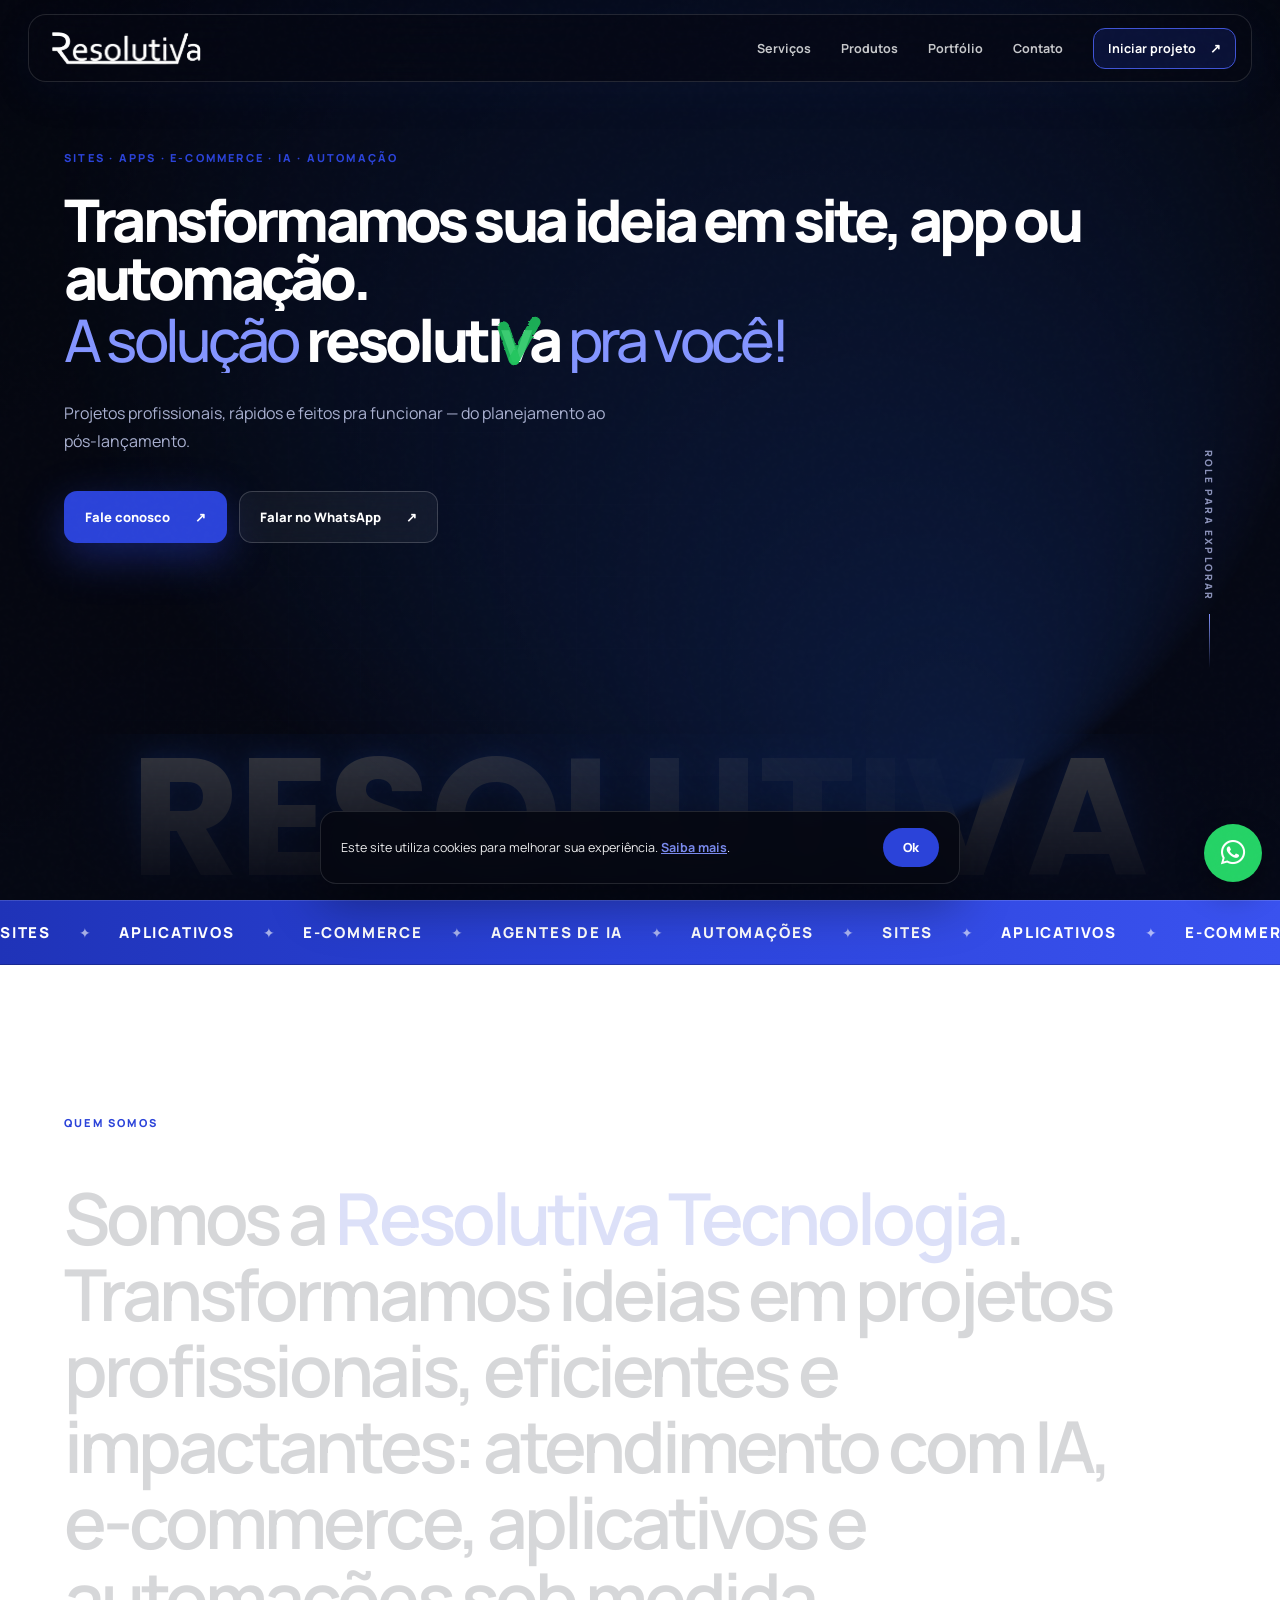
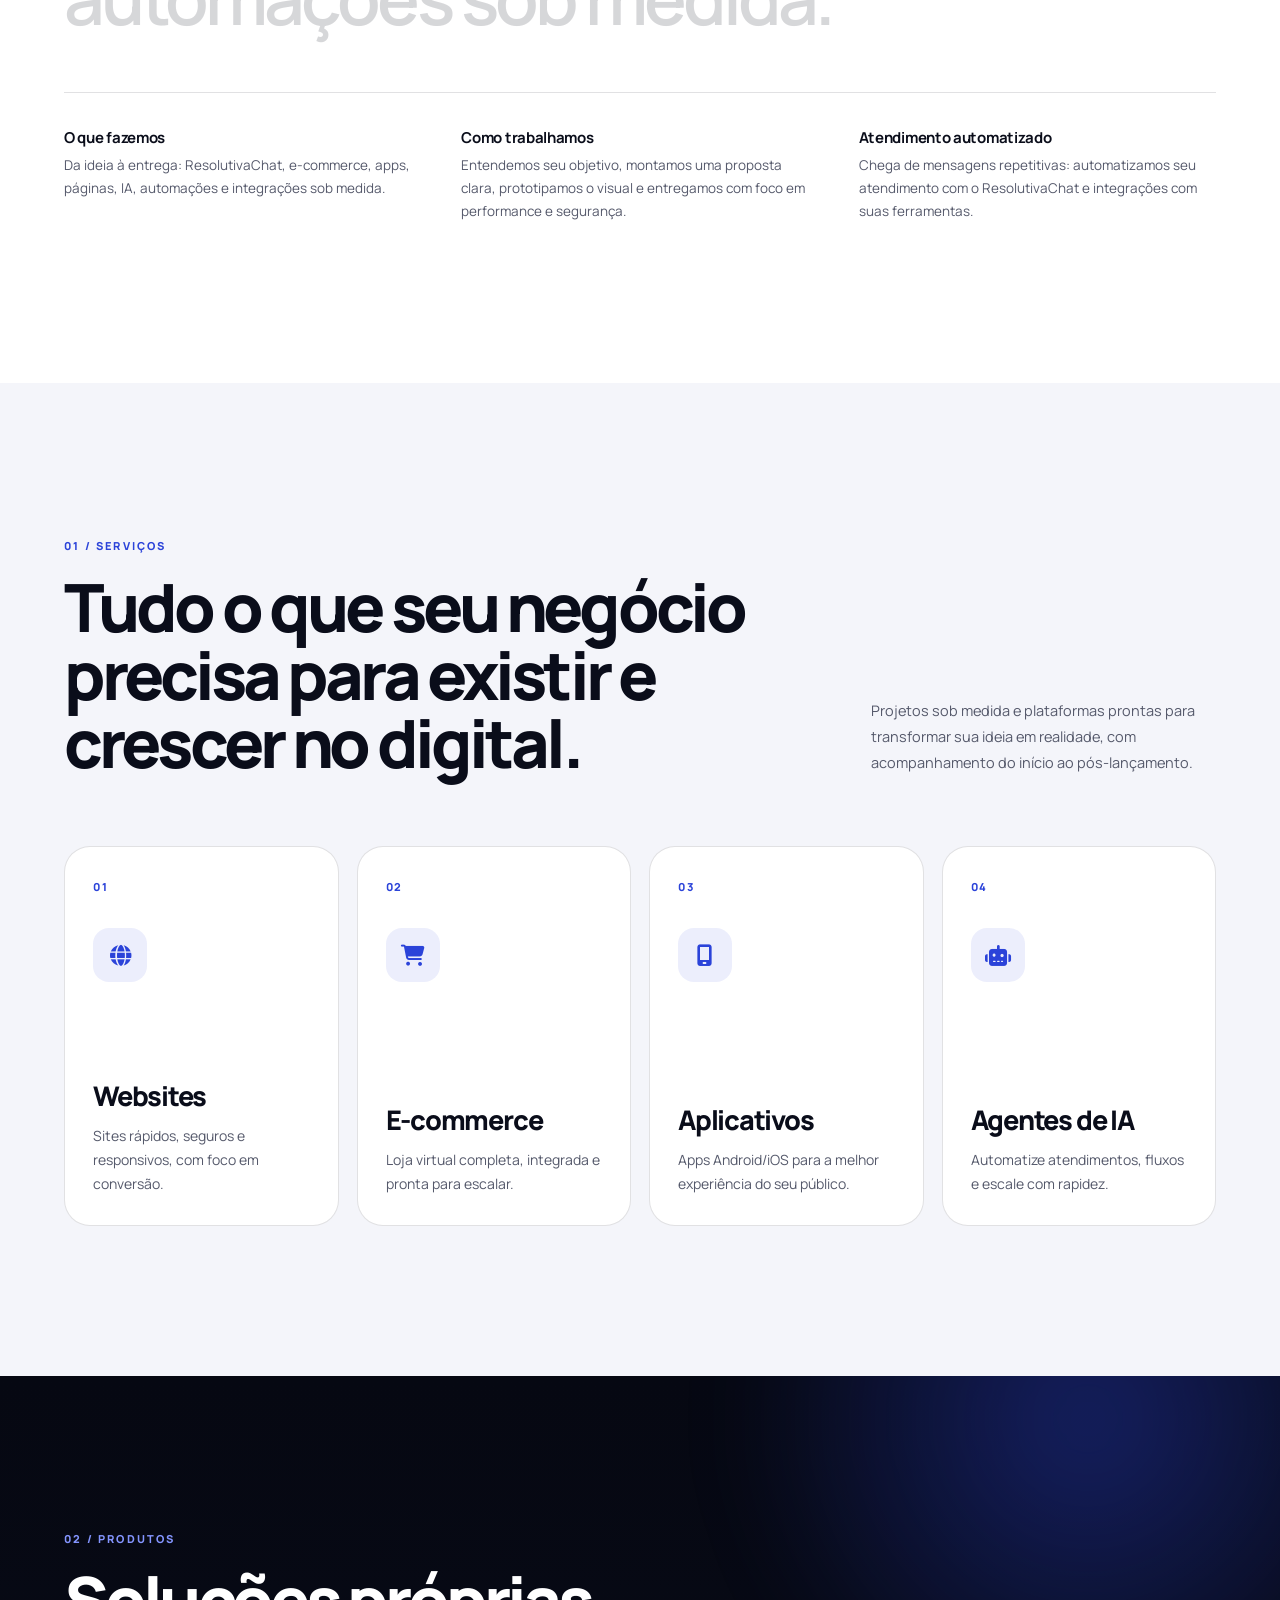
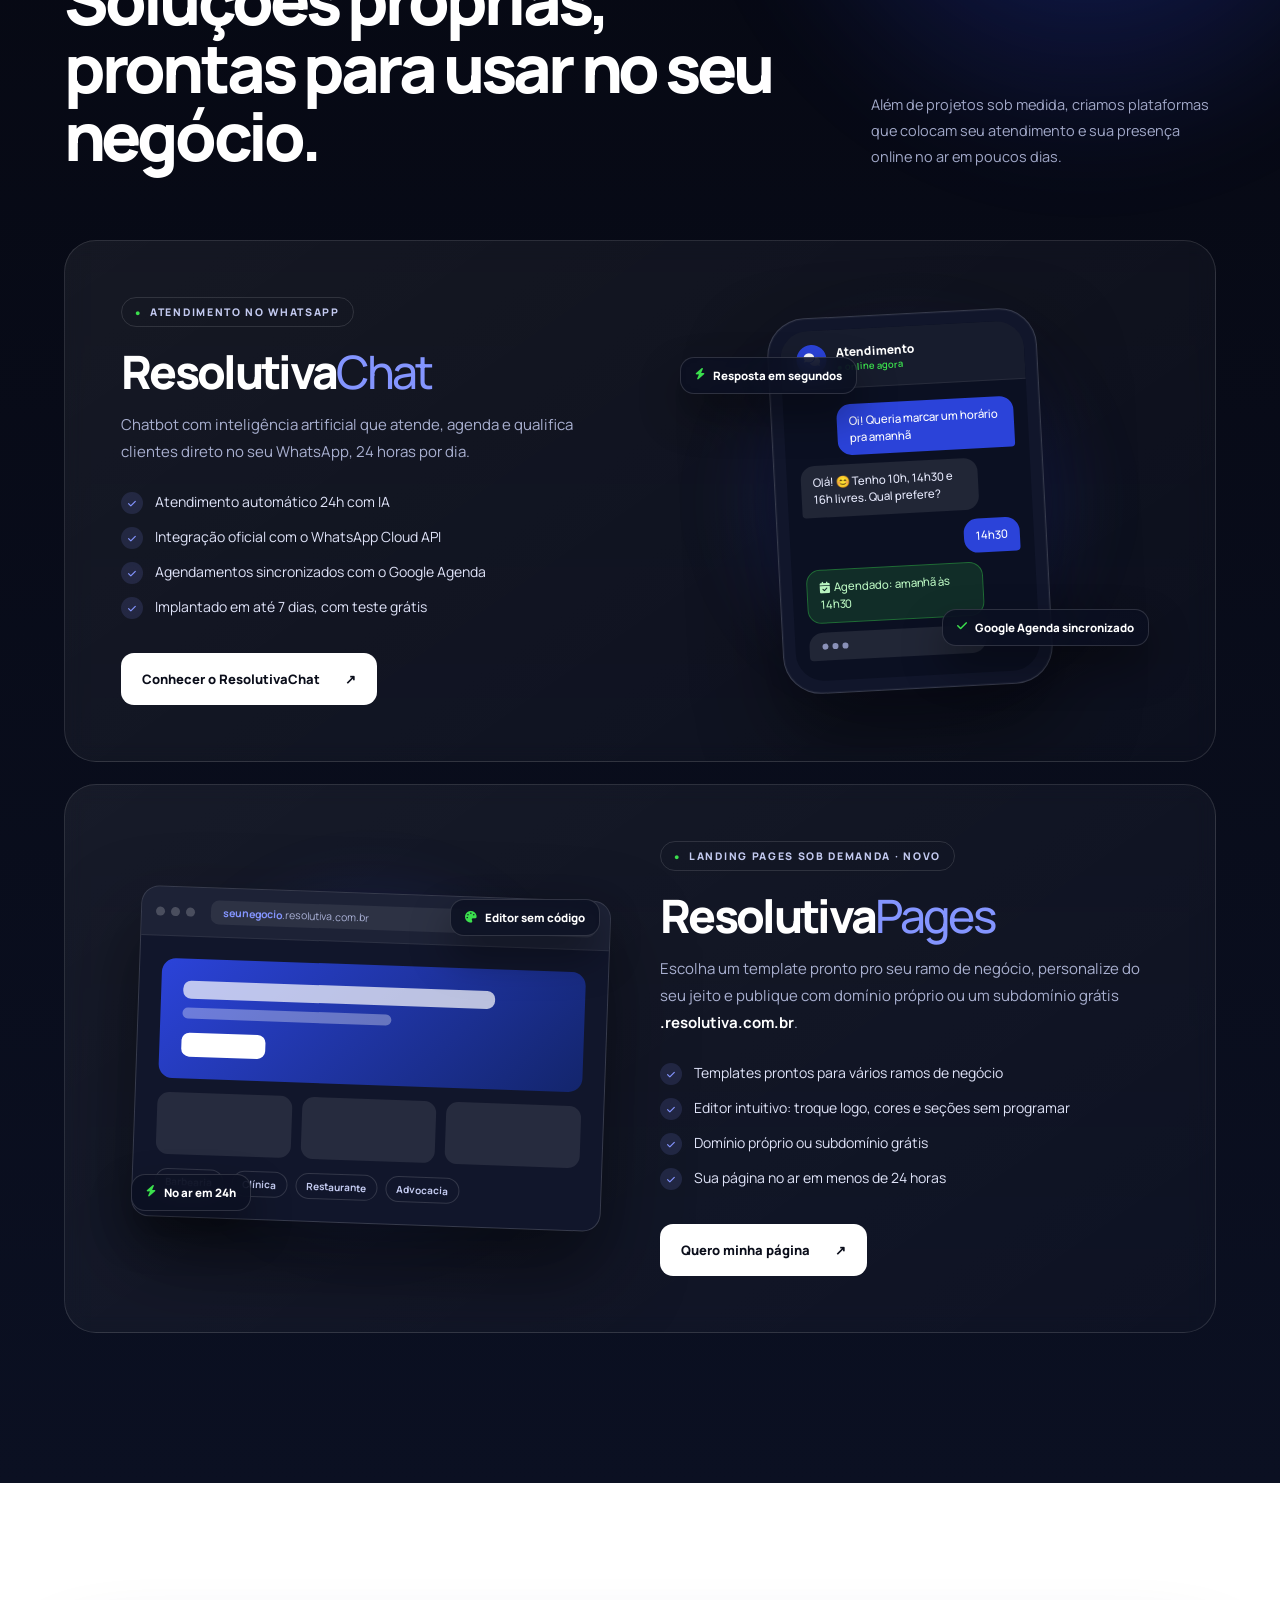
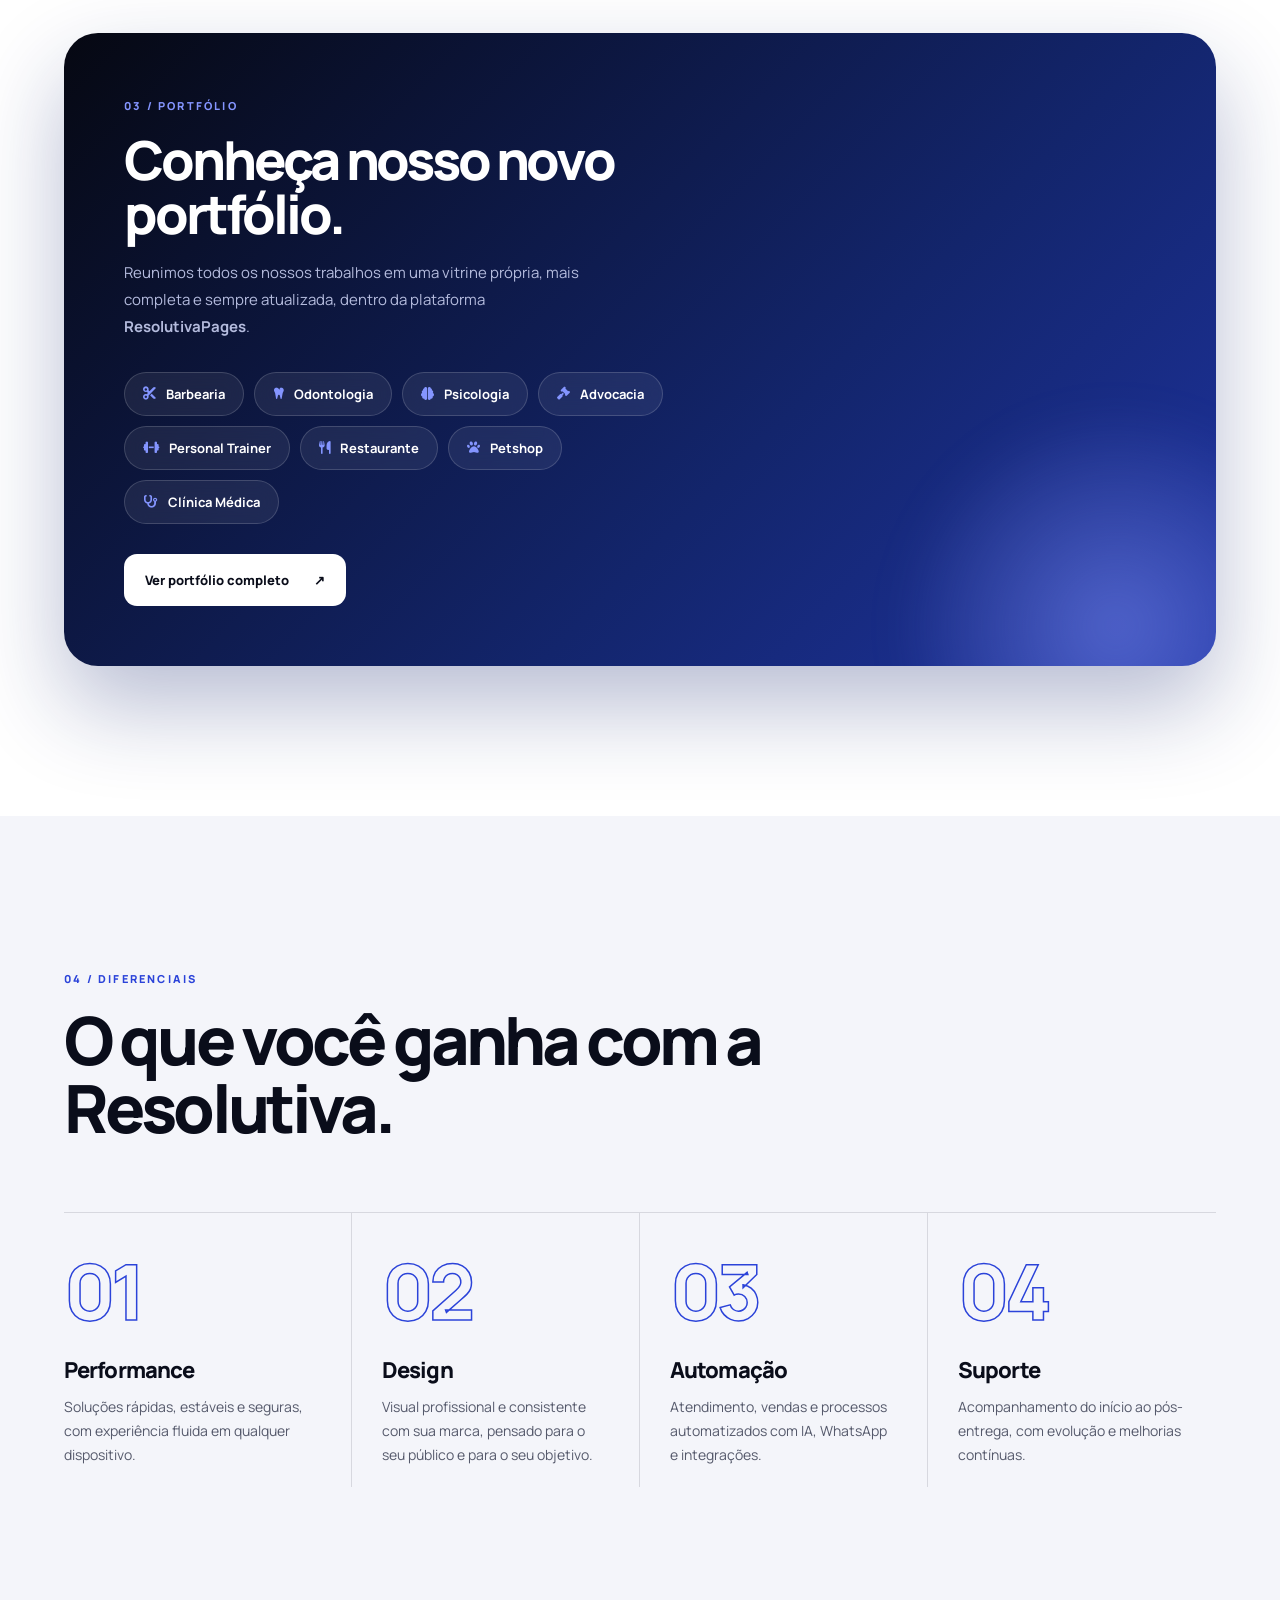
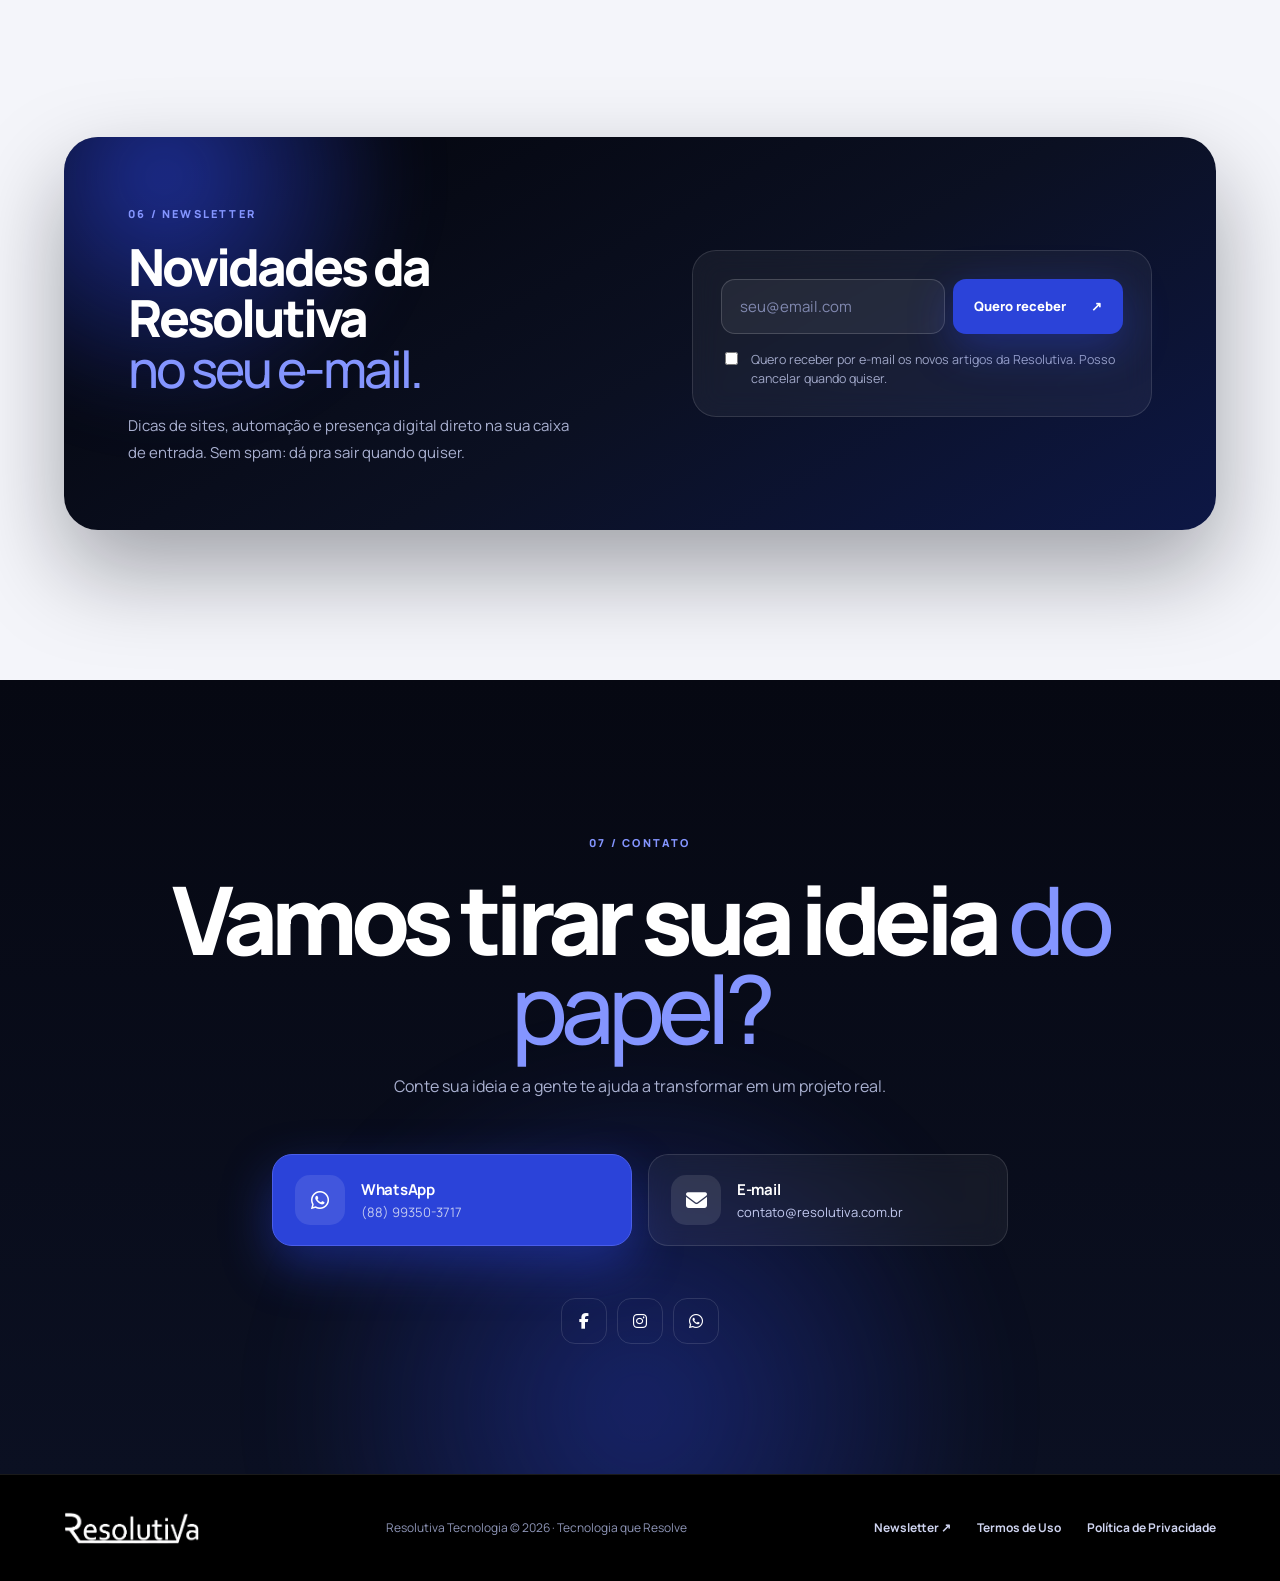
<file: public_html/index.html>
<!DOCTYPE html>
<html lang="pt-BR" class="js">
	<head>
		<!-- Basic -->
		<meta charset="utf-8">
		<meta name="viewport" content="width=device-width, initial-scale=1">

		<title>Resolutiva - Projetos, Aplicativos e Automações</title>

		<meta name="title" content="Resolutiva - Quer um Site ou Aplicativo? Temos a solução resolutiva pra você!">
		<meta name="description" content="Quer um Site ou Aplicativo? Temos a solução resolutiva pra você!">
		<meta name="keywords" content="resolutiva, site, aplicativo, desenvolvimento web, loja virtual, app, tecnologia, sistema sob medida, agência digital, Agentes de IA, chatbot whatsapp">
		<meta name="author" content="Resolutiva Tecnologia">

		<!-- Open Graph / Facebook -->
		<meta property="og:type" content="website">
		<meta property="og:url" content="https://resolutiva.com.br">
		<meta property="og:title" content="Resolutiva - Soluções em Sites e Aplicativos">
		<meta property="og:description" content="Quer um Site ou Aplicativo? Temos a solução resolutiva pra você!">
		<meta property="og:image" content="https://resolutiva.com.br/img/favicon.png">

		<!-- Twitter Meta Tags -->
		<meta name="twitter:card" content="summary_large_image">
		<meta name="twitter:title" content="Resolutiva - Soluções em Sites e Aplicativos">
		<meta name="twitter:description" content="Quer um Site ou Aplicativo? Temos a solução resolutiva pra você!">
		<meta name="twitter:image" content="https://resolutiva.com.br/img/favicon.png">

		<!-- Favicon -->
		<link rel="shortcut icon" href="img/favicon.png" type="image/png" />
		<link rel="apple-touch-icon" href="img/apple-touch-icon.png">

		<!-- Web Fonts -->
			<link rel="preconnect" href="https://fonts.googleapis.com">
			<link rel="preconnect" href="https://fonts.gstatic.com" crossorigin>
			<link href="https://fonts.googleapis.com/css2?family=Manrope:wght@400;500;600;700;800&family=Poppins:wght@700&display=swap" rel="stylesheet">
			<meta name="theme-color" content="#060812">

			<!-- Vendor CSS (ícones) -->
			<link rel="stylesheet" href="vendor/fontawesome-free/css/all.min.css">

			<!-- Estilo da landing -->
			<link rel="stylesheet" href="css/rv.css?v=40">
		</head>

		<body>
			<div class="page-progress" aria-hidden="true"><span></span></div>
			<div class="noise-layer" aria-hidden="true"></div>

			<!-- HEADER FLUTUANTE -->
			<header class="site-header header-dark" data-header>
				<a class="brand" href="#home" aria-label="Resolutiva">
					<span class="brand-mark" aria-hidden="true"></span>
					<img class="brand-word" src="img/demos/creative-agency-2/logo-light.png" width="150" height="37" alt="Resolutiva">
				</a>
				<nav aria-label="Navegação principal">
					<a href="#servicos">Serviços</a>
					<a href="#produtos">Produtos</a>
					<a href="#portfolio">Portfólio</a>
					<a href="#contato">Contato</a>
					<a href="https://wa.me/5588993503717?text=Ol%C3%A1%21%20Quero%20um%20or%C3%A7amento." target="_blank" rel="noopener" class="nav-cta">Iniciar projeto <span>↗&#xFE0E;</span></a>
				</nav>
			</header>

			<main>

				<!-- HERO -->
				<section id="home" class="hero" data-section-theme="dark">
					<div class="hero-grid" aria-hidden="true"></div>
					<div class="custom-hero-bg" aria-hidden="true">
						<svg viewBox="0 0 100 100" preserveAspectRatio="xMidYMid slice">
							<defs>
								<radialGradient id="Gradient1" cx="50%" cy="50%" fx="0.441602%" fy="50%" r=".5">
									<animate attributeName="fx" dur="34s" values="0%;3%;0%" repeatCount="indefinite"></animate>
									<stop offset="0%" class="custom-stop-color-1"></stop>
									<stop offset="100%" class="custom-stop-color-1" stop-opacity="0"></stop>
								</radialGradient>
							</defs>
							<rect x="13.744%" y="1.18473%" width="100%" height="100%" fill="url(#Gradient1)" transform="rotate(334.41 50 50)">
								<animate attributeName="x" dur="20s" values="25%;0%;25%" repeatCount="indefinite"></animate>
								<animate attributeName="y" dur="21s" values="0%;25%;0%" repeatCount="indefinite"></animate>
								<animateTransform attributeName="transform" type="rotate" from="0 50 50" to="360 50 50" dur="7s" repeatCount="indefinite"></animateTransform>
							</rect>
						</svg>
					</div>

					<div class="hero-copy">
						<div class="eyebrow">Sites · Apps · E-commerce · IA · Automação</div>
						<h1 class="hero-title">
							<span class="line"><span>Transformamos sua ideia em site, app ou automação.</span></span>
							<span class="line accent"><span>A solução <span class="brand-word">resoluti<span class="v-check">v<svg viewBox="0 0 100 100" preserveAspectRatio="none" aria-hidden="true"><defs><filter id="vr" filterUnits="userSpaceOnUse" x="-30" y="-30" width="160" height="160"><feTurbulence type="fractalNoise" baseFrequency="0.05 0.16" numOctaves="2" seed="7" result="n"/><feDisplacementMap in="SourceGraphic" in2="n" scale="7"/></filter></defs><g filter="url(#vr)"><path class="vs1" d="M12 6 L41 92" pathLength="1"/><path class="vs2" d="M41 92 L97 -8" pathLength="1"/></g></svg></span>a</span> pra você!</span></span>
						</h1>
						<p class="hero-sub">Projetos profissionais, rápidos e feitos pra funcionar — do planejamento ao pós-lançamento.</p>
						<div class="hero-actions">
							<a href="#contato" class="button button-primary">Fale conosco <span>↗&#xFE0E;</span></a>
							<a href="https://wa.me/5588993503717?text=Ol%C3%A1%21%20Quero%20um%20or%C3%A7amento." target="_blank" rel="noopener" class="button button-ghost">Falar no WhatsApp <span>↗&#xFE0E;</span></a>
						</div>
					</div>

					<div class="scroll-hint" aria-hidden="true">ROLE PARA EXPLORAR</div>

					<div class="hero-word" aria-hidden="true"><strong>Resolutiva</strong></div>
				</section>

				<div class="marquee" data-section-theme="dark" aria-hidden="true">
					<div class="marquee-track">
						<span>Sites</span><i>✦</i><span>Aplicativos</span><i>✦</i><span>E-commerce</span><i>✦</i><span>Agentes de IA</span><i>✦</i><span>Automações</span><i>✦</i>
						<span>Sites</span><i>✦</i><span>Aplicativos</span><i>✦</i><span>E-commerce</span><i>✦</i><span>Agentes de IA</span><i>✦</i><span>Automações</span><i>✦</i>
					</div>
				</div>

				<!-- SOBRE -->
				<section id="sobre" class="statement" data-section-theme="light">
					<div class="section-inner">
						<span class="eyebrow reveal">Quem somos</span>
						<p class="statement-text" data-split-text>Somos a <em>Resolutiva Tecnologia</em>. Transformamos ideias em projetos profissionais, eficientes e impactantes: atendimento com IA, e-commerce, aplicativos e automações sob medida.</p>

						<div class="statement-foot">
							<div class="reveal">
								<b>O que fazemos</b>
								<p>Da ideia à entrega: ResolutivaChat, e-commerce, apps, páginas, IA, automações e integrações sob medida.</p>
							</div>
							<div class="reveal" style="--d:.1s">
								<b>Como trabalhamos</b>
								<p>Entendemos seu objetivo, montamos uma proposta clara, prototipamos o visual e entregamos com foco em performance e segurança.</p>
							</div>
							<div class="reveal" style="--d:.2s">
								<b>Atendimento automatizado</b>
								<p>Chega de mensagens repetitivas: automatizamos seu atendimento com o ResolutivaChat e integrações com suas ferramentas.</p>
							</div>
						</div>
					</div>
				</section>

				<!-- SERVIÇOS -->
				<section id="servicos" class="section services" data-section-theme="light">
					<div class="section-inner">
						<div class="section-intro reveal">
							<div>
								<span class="eyebrow">01 / Serviços</span>
								<h2>Tudo o que seu negócio precisa para existir e crescer no digital.</h2>
							</div>
							<p>Projetos sob medida e plataformas prontas para transformar sua ideia em realidade, com acompanhamento do início ao pós-lançamento.</p>
						</div>

						<div class="service-grid">
							<article class="service-card spot reveal">
								<span class="num">01</span>
								<div class="ico"><i class="fas fa-globe"></i></div>
								<h3>Websites</h3>
								<p>Sites rápidos, seguros e responsivos, com foco em conversão.</p>
							</article>
							<article class="service-card spot reveal" style="--d:.08s">
								<span class="num">02</span>
								<div class="ico"><i class="fas fa-cart-shopping"></i></div>
								<h3>E-commerce</h3>
								<p>Loja virtual completa, integrada e pronta para escalar.</p>
							</article>
							<article class="service-card spot reveal" style="--d:.16s">
								<span class="num">03</span>
								<div class="ico"><i class="fas fa-mobile-screen"></i></div>
								<h3>Aplicativos</h3>
								<p>Apps Android/iOS para a melhor experiência do seu público.</p>
							</article>
							<article class="service-card spot reveal" style="--d:.24s">
								<span class="num">04</span>
								<div class="ico"><i class="fas fa-robot"></i></div>
								<h3>Agentes de IA</h3>
								<p>Automatize atendimentos, fluxos e escale com rapidez.</p>
							</article>
						</div>
					</div>
				</section>

				<!-- PRODUTOS -->
				<section id="produtos" class="section section-dark" data-section-theme="dark">
					<div class="section-inner">
						<div class="section-intro reveal">
							<div>
								<span class="eyebrow">02 / Produtos</span>
								<h2>Soluções próprias, prontas para usar no seu negócio.</h2>
							</div>
							<p>Além de projetos sob medida, criamos plataformas que colocam seu atendimento e sua presença online no ar em poucos dias.</p>
						</div>

						<div class="product-list">
							<article class="product spot reveal" id="resolutivachat">
								<div class="product-copy">
									<span class="product-tag"><i>●</i> Atendimento no WhatsApp</span>
									<h3>Resolutiva<b>Chat</b></h3>
									<p>Chatbot com inteligência artificial que atende, agenda e qualifica clientes direto no seu WhatsApp, 24 horas por dia.</p>
									<ul class="product-points">
										<li><i class="fas fa-check"></i> Atendimento automático 24h com IA</li>
										<li><i class="fas fa-check"></i> Integração oficial com o WhatsApp Cloud API</li>
										<li><i class="fas fa-check"></i> Agendamentos sincronizados com o Google Agenda</li>
										<li><i class="fas fa-check"></i> Implantado em até 7 dias, com teste grátis</li>
									</ul>
									<a href="https://chat.resolutiva.com.br" target="_blank" rel="noopener" class="button button-light">Conhecer o ResolutivaChat <span>↗&#xFE0E;</span></a>
								</div>
								<div class="mock" aria-hidden="true">
									<div class="phone">
										<div class="phone-screen">
											<div class="phone-top"><div class="av"><i class="fas fa-comments"></i></div><div>Atendimento<small>● online agora</small></div></div>
											<div class="chat">
												<div class="bubble out">Oi! Queria marcar um horário pra amanhã</div>
												<div class="bubble in">Olá! 😊 Tenho 10h, 14h30 e 16h livres. Qual prefere?</div>
												<div class="bubble out">14h30</div>
												<div class="bubble ok"><i class="fas fa-calendar-check"></i>&nbsp; Agendado: amanhã às 14h30</div>
												<div class="bubble in typing"><i></i><i></i><i></i></div>
											</div>
										</div>
									</div>
									<div class="float-chip chip-a"><i class="fas fa-bolt"></i> Resposta em segundos</div>
									<div class="float-chip chip-b"><i class="fas fa-check"></i> Google Agenda sincronizado</div>
								</div>
							</article>

							<article class="product flip spot reveal" id="resolutivapages">
								<div class="product-copy">
									<span class="product-tag"><i>●</i> Landing pages sob demanda · Novo</span>
									<h3>Resolutiva<b>Pages</b></h3>
									<p>Escolha um template pronto pro seu ramo de negócio, personalize do seu jeito e publique com domínio próprio ou um subdomínio grátis <strong>.resolutiva.com.br</strong>.</p>
									<ul class="product-points">
										<li><i class="fas fa-check"></i> Templates prontos para vários ramos de negócio</li>
										<li><i class="fas fa-check"></i> Editor intuitivo: troque logo, cores e seções sem programar</li>
										<li><i class="fas fa-check"></i> Domínio próprio ou subdomínio grátis</li>
										<li><i class="fas fa-check"></i> Sua página no ar em menos de 24 horas</li>
									</ul>
									<a href="https://pages.resolutiva.com.br/" target="_blank" rel="noopener" class="button button-light">Quero minha página <span>↗&#xFE0E;</span></a>
								</div>
								<div class="mock" aria-hidden="true">
									<div class="browser">
										<div class="browser-bar"><i></i><i></i><i></i><span><b>seunegocio</b>.resolutiva.com.br</span></div>
										<div class="browser-body">
											<div class="sk-hero"><div class="sk t"></div><div class="sk s"></div><div class="sk-btn"></div></div>
											<div class="sk-row"><div class="sk"></div><div class="sk"></div><div class="sk"></div></div>
											<div class="sk-tpl"><span>Barbearia</span><span>Clínica</span><span>Restaurante</span><span>Advocacia</span></div>
										</div>
									</div>
									<div class="float-chip chip-a"><i class="fas fa-palette"></i> Editor sem código</div>
									<div class="float-chip chip-b"><i class="fas fa-bolt"></i> No ar em 24h</div>
								</div>
							</article>
						</div>
					</div>
				</section>

				<!-- PORTFÓLIO -->
				<section id="portfolio" class="section portfolio" data-section-theme="light">
					<div class="section-inner">
						<div class="portfolio-card reveal">
							<div class="portfolio-copy">
								<span class="eyebrow">03 / Portfólio</span>
								<h2>Conheça nosso novo portfólio.</h2>
								<p>Reunimos todos os nossos trabalhos em uma vitrine própria, mais completa e sempre atualizada, dentro da plataforma <strong>ResolutivaPages</strong>.</p>
								<div class="ramo-list">
									<span class="ramo"><i class="fas fa-scissors"></i> Barbearia</span>
									<span class="ramo"><i class="fas fa-tooth"></i> Odontologia</span>
									<span class="ramo"><i class="fas fa-brain"></i> Psicologia</span>
									<span class="ramo"><i class="fas fa-gavel"></i> Advocacia</span>
									<span class="ramo"><i class="fas fa-dumbbell"></i> Personal Trainer</span>
									<span class="ramo"><i class="fas fa-utensils"></i> Restaurante</span>
									<span class="ramo"><i class="fas fa-paw"></i> Petshop</span>
									<span class="ramo"><i class="fas fa-stethoscope"></i> Clínica Médica</span>
								</div>
								<a href="https://pages.resolutiva.com.br/portfolio" target="_blank" rel="noopener" class="button button-light" data-showcase-link>Ver portfólio completo <span>↗&#xFE0E;</span></a>
							</div>
							<!-- Colagem dinâmica: capas reais do portfólio do ResolutivaPages (js/rv.js preenche) -->
							<div class="rv-collage" data-showcase data-endpoint="https://pages.resolutiva.com.br/api/v1/portfolio/destaques" hidden></div>
						</div>
					</div>
				</section>

				<!-- DIFERENCIAIS -->
				<section id="diferenciais" class="section perks" data-section-theme="light">
					<div class="section-inner">
						<div class="section-intro reveal">
							<div>
								<span class="eyebrow">04 / Diferenciais</span>
								<h2>O que você ganha com a Resolutiva.</h2>
							</div>
						</div>

						<div class="perk-grid">
							<div class="perk reveal">
								<span class="big">01</span>
								<h3>Performance</h3>
								<p>Soluções rápidas, estáveis e seguras, com experiência fluida em qualquer dispositivo.</p>
							</div>
							<div class="perk reveal" style="--d:.08s">
								<span class="big">02</span>
								<h3>Design</h3>
								<p>Visual profissional e consistente com sua marca, pensado para o seu público e para o seu objetivo.</p>
							</div>
							<div class="perk reveal" style="--d:.16s">
								<span class="big">03</span>
								<h3>Automação</h3>
								<p>Atendimento, vendas e processos automatizados com IA, WhatsApp e integrações.</p>
							</div>
							<div class="perk reveal" style="--d:.24s">
								<span class="big">04</span>
								<h3>Suporte</h3>
								<p>Acompanhamento do início ao pós-entrega, com evolução e melhorias contínuas.</p>
							</div>
						</div>
					</div>
				</section>

				<!-- AVALIAÇÕES GOOGLE (dados vêm do ResolutivaPages; fica escondida até carregar) -->
				<section id="avaliacoes" class="section reviews" data-section-theme="light" data-endpoint="https://pages.resolutiva.com.br/api/v1/landing/resolutiva/avaliacoes-google" hidden>
					<div class="section-inner">
						<div class="reviews-head reveal">
							<div>
								<span class="eyebrow">05 / Avaliações</span>
								<h2>Quem já trabalhou com a gente <span class="accent">recomenda.</span></h2>
							</div>
							<div class="reviews-score">
								<span class="reviews-num" data-rv-rating>5,0</span>
								<span class="reviews-stars" data-rv-stars aria-hidden="true"></span>
								<span class="reviews-count"><i class="fab fa-google"></i> <b data-rv-total>0</b> avaliações no Google</span>
							</div>
						</div>

						<div class="review-grid" data-rv-list></div>

						<div class="reviews-foot reveal">
							<a class="button button-primary" href="#" target="_blank" rel="noopener" data-rv-review hidden>Avaliar a Resolutiva <span>★</span></a>
							<a class="button button-dark" href="#" target="_blank" rel="noopener" data-rv-link>Ver todas no Google <span>↗&#xFE0E;</span></a>
						</div>
					</div>
				</section>

				<!-- NEWSLETTER (integrada ao ResolutivaPages: a inscrição cai no cliente "Resolutiva" da plataforma) -->
				<section id="newsletter" class="section newsletter" data-section-theme="light">
					<div class="section-inner">
						<div class="newsletter-card reveal">
							<div class="newsletter-copy">
								<span class="eyebrow">06 / Newsletter</span>
								<h2>Novidades da Resolutiva <span class="accent">no seu e-mail.</span></h2>
								<p>Dicas de sites, automação e presença digital direto na sua caixa de entrada. Sem spam: dá pra sair quando quiser.</p>
							</div>

							<form class="nl-form" id="newsletter-form" method="POST" action="https://pages.resolutiva.com.br/newsletter/resolutiva/inscrever" data-client="resolutiva" novalidate>
								<input type="hidden" name="source" value="site:resolutiva.com.br">
								<div class="nl-hp" aria-hidden="true"><label>Site <input type="text" name="website" tabindex="-1" autocomplete="off"></label></div>
								<div class="nl-row">
									<label class="nl-sr" for="nl-email">Seu e-mail</label>
									<input id="nl-email" class="nl-input" type="email" name="email" required maxlength="190" placeholder="seu@email.com" autocomplete="email">
									<button class="button button-primary nl-btn" type="submit">Quero receber <span>↗&#xFE0E;</span></button>
								</div>
								<label class="nl-consent">
									<input type="checkbox" name="consent" value="1" required>
									<span>Quero receber por e-mail os novos artigos da Resolutiva. Posso cancelar quando quiser.</span>
								</label>
								<p class="nl-feedback" role="status" aria-live="polite" hidden></p>
							</form>
						</div>
					</div>
				</section>

				<!-- CONTATO -->
				<section id="contato" class="section section-dark contact" data-section-theme="dark">
					<div class="section-inner">
						<span class="eyebrow reveal">07 / Contato</span>
						<h2 class="reveal">Vamos tirar sua ideia <span class="accent">do papel?</span></h2>
						<p class="contact-lead reveal">Conte sua ideia e a gente te ajuda a transformar em um projeto real.</p>

						<div class="contact-methods reveal">
							<a href="https://wa.me/5588993503717" target="_blank" rel="noopener" class="contact-method primary">
								<span class="ci"><i class="fab fa-whatsapp"></i></span>
								<span><b>WhatsApp</b><small>(88) 99350-3717</small></span>
							</a>
							<a href="mailto:contato@resolutiva.com.br" class="contact-method">
								<span class="ci"><i class="fas fa-envelope"></i></span>
								<span><b>E-mail</b><small>contato@resolutiva.com.br</small></span>
							</a>
						</div>

						<div class="socials reveal">
							<a href="https://facebook.com/resolutivatec" target="_blank" rel="noopener" title="Facebook" aria-label="Facebook"><i class="fab fa-facebook-f"></i></a>
							<a href="https://instagram.com/resolutivatec" target="_blank" rel="noopener" title="Instagram" aria-label="Instagram"><i class="fab fa-instagram"></i></a>
							<a href="https://wa.me/5588993503717" target="_blank" rel="noopener" title="WhatsApp" aria-label="WhatsApp"><i class="fab fa-whatsapp"></i></a>
						</div>
					</div>
				</section>

				<!-- INSTAGRAM (feed vem do ResolutivaPages; fica escondida até carregar. Liga/desliga e quantidade em js/config.js) -->
				<section id="instagram" class="section instagram" data-section-theme="dark" data-endpoint="https://pages.resolutiva.com.br/api/v1/landing/resolutiva/instagram" hidden>
					<div class="section-inner">
						<div class="instagram-head reveal">
							<h2>Acompanhe no <span class="accent">Instagram</span></h2>
						</div>

						<div class="instagram-grid" data-rv-ig-list></div>

						<div class="instagram-foot reveal">
							<a class="button button-dark" href="#" target="_blank" rel="noopener noreferrer" data-rv-ig-profile hidden><i class="fab fa-instagram"></i> Seguir no Instagram <span>↗&#xFE0E;</span></a>
						</div>
					</div>
				</section>

			</main>

			<!-- FOOTER -->
			<footer class="site-footer" data-section-theme="dark">
				<a href="#home" aria-label="Resolutiva"><img src="img/demos/creative-agency-2/logo-light.png" width="135" height="33" alt="Resolutiva"></a>
				<span>Resolutiva Tecnologia © <span data-year>2026</span> · Tecnologia que Resolve</span>
				<nav aria-label="Links legais">
					<a href="https://newsletter.resolutiva.com.br" target="_blank" rel="noopener">Newsletter ↗&#xFE0E;</a>
					<a href="termos-de-uso.html">Termos de Uso</a>
					<a href="politica-de-privacidade.html">Política de Privacidade</a>
				</nav>
			</footer>

			<!-- WhatsApp Floating -->
			<a href="https://wa.me/5588993503717?text=Ol%C3%A1%21" class="whatsapp-float" target="_blank" rel="noopener" title="Fale conosco pelo WhatsApp" aria-label="WhatsApp">
				<i class="fab fa-whatsapp"></i>
			</a>

			<!-- Cookie Banner -->
			<!-- ATALHOS DIRETOS PARA AS PLATAFORMAS (lateral no desktop, barra inferior no celular) -->
			<nav class="platform-dock" data-platform-dock aria-label="Acessar as plataformas">
				<span class="dock-label" aria-hidden="true">Acessar</span>
				<a href="https://chat.resolutiva.com.br" target="_blank" rel="noopener"><i aria-hidden="true"></i><span>ResolutivaChat</span><em aria-hidden="true">↗&#xFE0E;</em></a>
				<a href="https://pages.resolutiva.com.br/" target="_blank" rel="noopener"><i aria-hidden="true"></i><span>ResolutivaPages</span><em aria-hidden="true">↗&#xFE0E;</em></a>
			</nav>

			<div id="cookie-banner">
				<div class="cookie-inner">
					<div>
						Este site utiliza cookies para melhorar sua experiência.
						<a href="politica-de-privacidade.html">Saiba mais</a>.
					</div>
					<div>
						<button type="button" onclick="aceitarCookies()">Ok</button>
					</div>
				</div>
			</div>

			<script src="js/config.js?v=4"></script>
			<script src="js/rv.js?v=14"></script>
		</body>
</html>
</file>
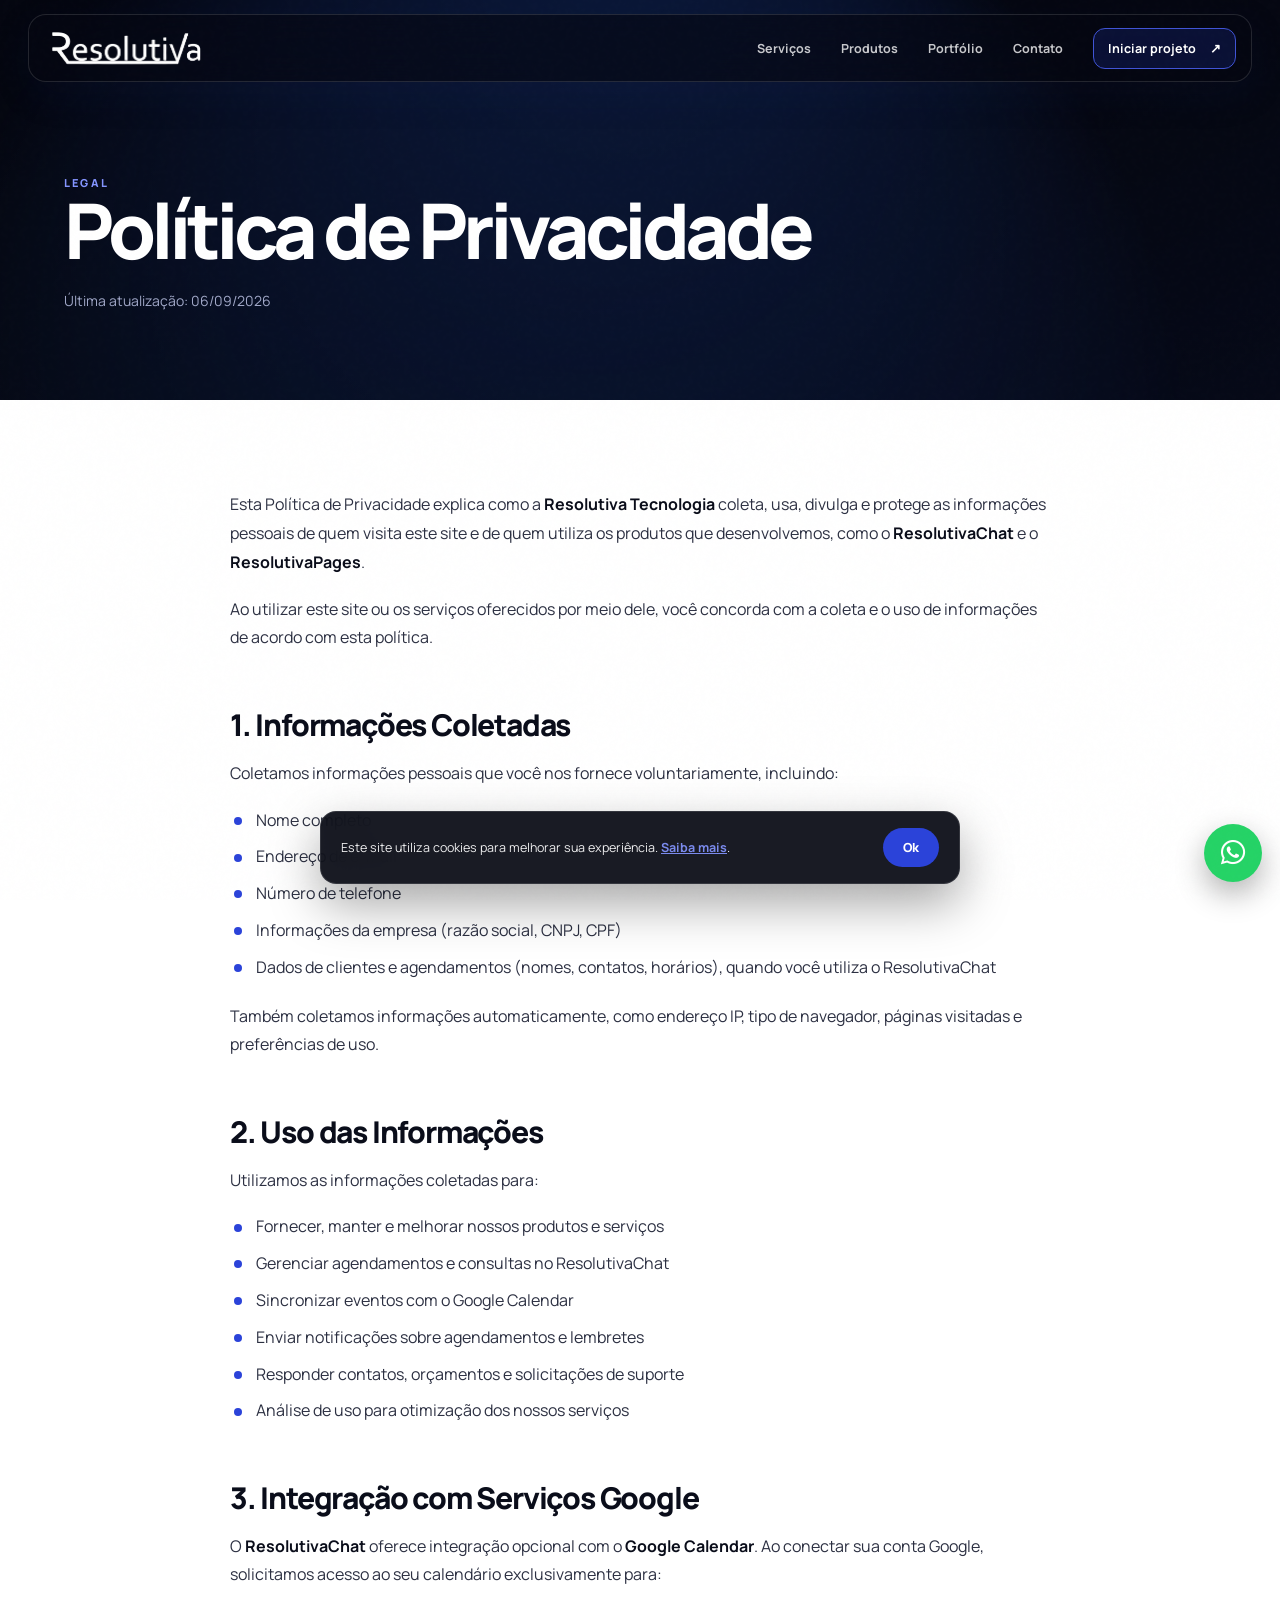
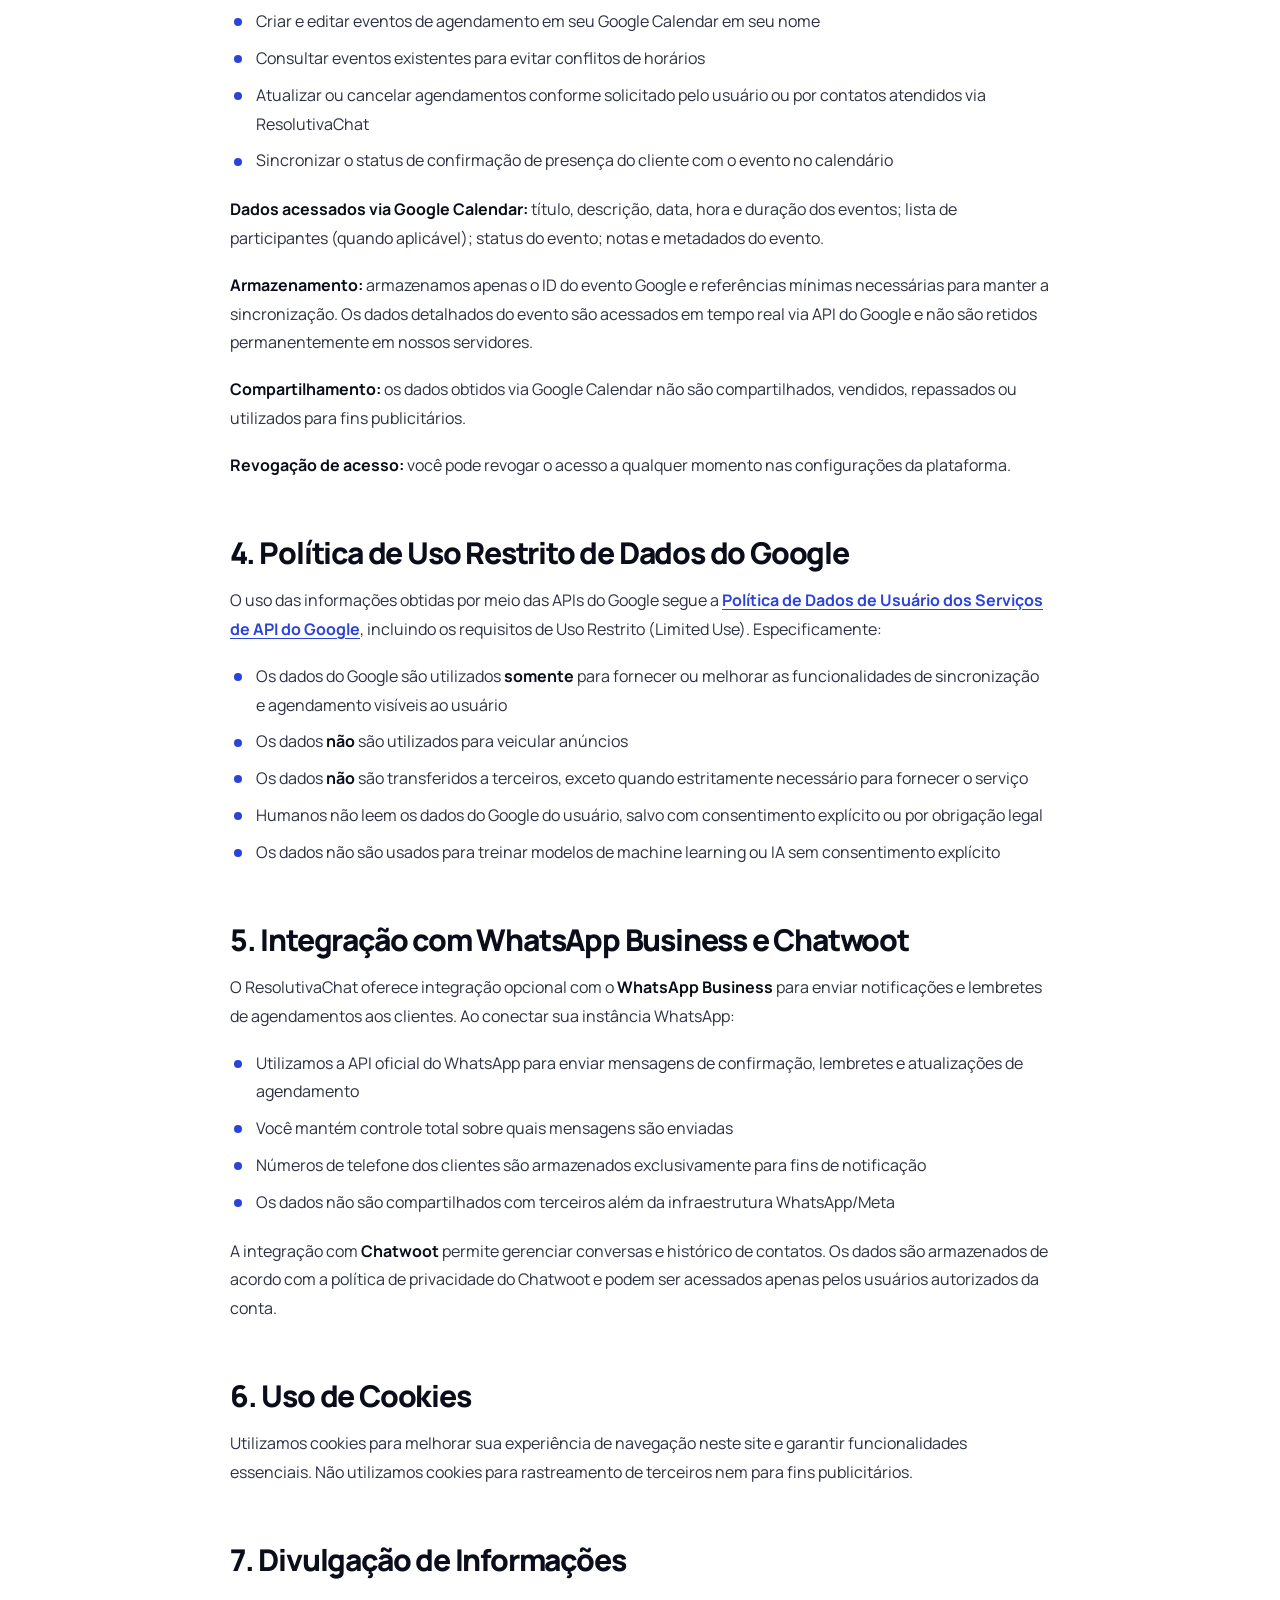
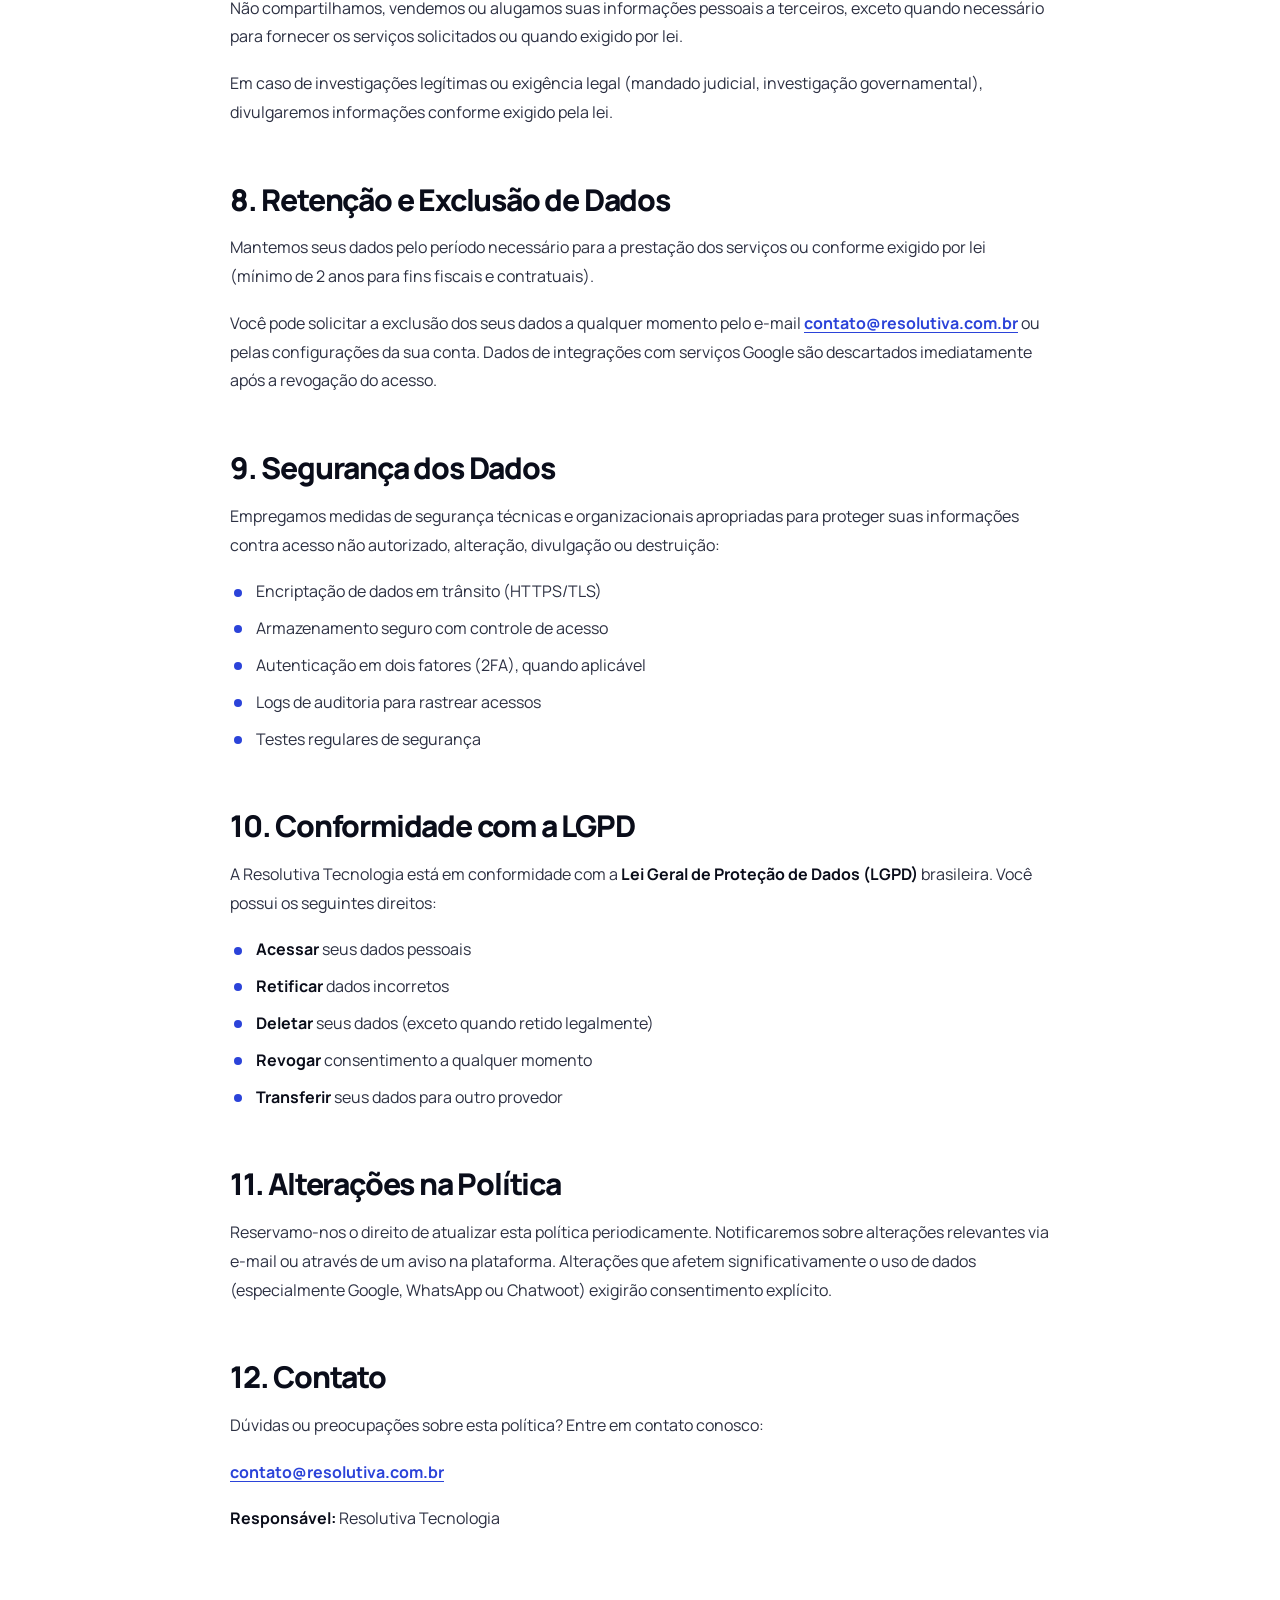
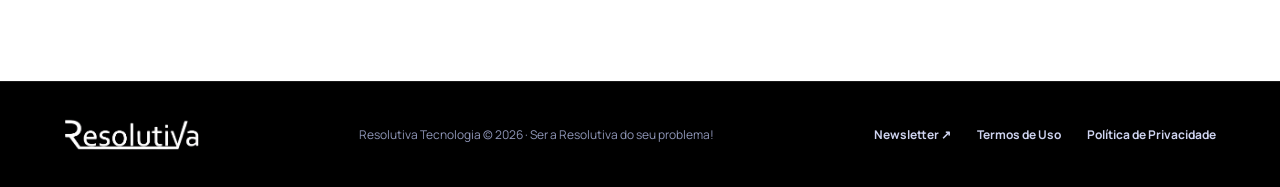
<file: public_html/politica-de-privacidade.html>
<!DOCTYPE html>
<html lang="pt-BR" class="js">
	<head>
		<!-- Basic -->
		<meta charset="utf-8">
		<meta name="viewport" content="width=device-width, initial-scale=1">

		<title>Política de Privacidade - Resolutiva</title>

		<meta name="description" content="Política de Privacidade e Cookies da Resolutiva Tecnologia.">
		<meta name="keywords" content="resolutiva, site, aplicativo, desenvolvimento web, loja virtual, app, tecnologia, sistema sob medida, agência digital, Agentes de IA, chatbot whatsapp">
		<meta name="author" content="Resolutiva Tecnologia">

		<!-- Open Graph / Facebook -->
		<meta property="og:type" content="website">
		<meta property="og:url" content="https://resolutiva.com.br/politica-de-privacidade.html">
		<meta property="og:title" content="Política de Privacidade - Resolutiva">
		<meta property="og:description" content="Política de Privacidade e Cookies da Resolutiva Tecnologia.">
		<meta property="og:image" content="https://resolutiva.com.br/img/favicon.png">

		<!-- Twitter Meta Tags -->
		<meta name="twitter:card" content="summary_large_image">
		<meta name="twitter:image" content="https://resolutiva.com.br/img/favicon.png">

		<!-- Favicon -->
		<link rel="shortcut icon" href="img/favicon.png" type="image/png" />
		<link rel="apple-touch-icon" href="img/apple-touch-icon.png">

		<!-- Web Fonts -->
			<link rel="preconnect" href="https://fonts.googleapis.com">
			<link rel="preconnect" href="https://fonts.gstatic.com" crossorigin>
			<link href="https://fonts.googleapis.com/css2?family=Manrope:wght@400;500;600;700;800&family=Poppins:wght@700&display=swap" rel="stylesheet">
			<meta name="robots" content="index,follow">
			<meta name="theme-color" content="#060812">

			<!-- Vendor CSS (ícones) -->
			<link rel="stylesheet" href="vendor/fontawesome-free/css/all.min.css">

			<!-- Estilo da landing -->
			<link rel="stylesheet" href="css/rv.css?v=12">
		</head>

		<body>
			<div class="page-progress" aria-hidden="true"><span></span></div>
			<div class="noise-layer" aria-hidden="true"></div>

			<!-- HEADER FLUTUANTE -->
			<header class="site-header header-dark" data-header>
			<a class="brand" href="index.html" aria-label="Resolutiva">
				<span class="brand-mark" aria-hidden="true"></span>
				<img class="brand-word" src="img/demos/creative-agency-2/logo-light.png" width="150" height="37" alt="Resolutiva">
			</a>
			<nav aria-label="Navegação principal">
				<a href="index.html#servicos">Serviços</a>
				<a href="index.html#produtos">Produtos</a>
				<a href="index.html#portfolio">Portfólio</a>
				<a href="index.html#contato">Contato</a>
				<a href="https://wa.me/5588993503717?text=Ol%C3%A1%21%20Quero%20um%20or%C3%A7amento." target="_blank" rel="noopener" class="nav-cta">Iniciar projeto <span>↗&#xFE0E;</span></a>
			</nav>
			</header>

			<main>
				<section class="legal-hero" data-section-theme="dark">
					<div class="custom-hero-bg" aria-hidden="true">
						<svg viewBox="0 0 100 100" preserveAspectRatio="xMidYMid slice">
							<defs>
								<radialGradient id="Gradient1" cx="50%" cy="50%" fx="0.441602%" fy="50%" r=".5">
									<animate attributeName="fx" dur="34s" values="0%;3%;0%" repeatCount="indefinite"></animate>
									<stop offset="0%" class="custom-stop-color-1"></stop>
									<stop offset="100%" class="custom-stop-color-1" stop-opacity="0"></stop>
								</radialGradient>
							</defs>
							<rect x="13.744%" y="1.18473%" width="100%" height="100%" fill="url(#Gradient1)" transform="rotate(334.41 50 50)">
								<animate attributeName="x" dur="20s" values="25%;0%;25%" repeatCount="indefinite"></animate>
								<animate attributeName="y" dur="21s" values="0%;25%;0%" repeatCount="indefinite"></animate>
								<animateTransform attributeName="transform" type="rotate" from="0 50 50" to="360 50 50" dur="7s" repeatCount="indefinite"></animateTransform>
							</rect>
						</svg>
					</div>
					<div class="section-inner">
						<span class="eyebrow">Legal</span>
						<h1>Política de Privacidade</h1>
						<p>Última atualização: 06/09/2026</p>
					</div>
				</section>

				<section class="legal-body" data-section-theme="light">
					<div class="section-inner">
					<p>Esta Política de Privacidade explica como a <strong>Resolutiva Tecnologia</strong> coleta, usa, divulga e protege as informações pessoais de quem visita este site e de quem utiliza os produtos que desenvolvemos, como o <strong>ResolutivaChat</strong> e o <strong>ResolutivaPages</strong>.</p>
					<p>Ao utilizar este site ou os serviços oferecidos por meio dele, você concorda com a coleta e o uso de informações de acordo com esta política.</p>

					<h2>1. Informações Coletadas</h2>
					<p>Coletamos informações pessoais que você nos fornece voluntariamente, incluindo:</p>
					<ul>
						<li>Nome completo</li>
						<li>Endereço de e-mail</li>
						<li>Número de telefone</li>
						<li>Informações da empresa (razão social, CNPJ, CPF)</li>
						<li>Dados de clientes e agendamentos (nomes, contatos, horários), quando você utiliza o ResolutivaChat</li>
					</ul>
					<p>Também coletamos informações automaticamente, como endereço IP, tipo de navegador, páginas visitadas e preferências de uso.</p>

					<h2>2. Uso das Informações</h2>
					<p>Utilizamos as informações coletadas para:</p>
					<ul>
						<li>Fornecer, manter e melhorar nossos produtos e serviços</li>
						<li>Gerenciar agendamentos e consultas no ResolutivaChat</li>
						<li>Sincronizar eventos com o Google Calendar</li>
						<li>Enviar notificações sobre agendamentos e lembretes</li>
						<li>Responder contatos, orçamentos e solicitações de suporte</li>
						<li>Análise de uso para otimização dos nossos serviços</li>
					</ul>

					<h2>3. Integração com Serviços Google</h2>
					<p>O <strong>ResolutivaChat</strong> oferece integração opcional com o <strong>Google Calendar</strong>. Ao conectar sua conta Google, solicitamos acesso ao seu calendário exclusivamente para:</p>
					<ul>
						<li>Criar e editar eventos de agendamento em seu Google Calendar em seu nome</li>
						<li>Consultar eventos existentes para evitar conflitos de horários</li>
						<li>Atualizar ou cancelar agendamentos conforme solicitado pelo usuário ou por contatos atendidos via ResolutivaChat</li>
						<li>Sincronizar o status de confirmação de presença do cliente com o evento no calendário</li>
					</ul>
					<p><strong>Dados acessados via Google Calendar:</strong> título, descrição, data, hora e duração dos eventos; lista de participantes (quando aplicável); status do evento; notas e metadados do evento.</p>
					<p><strong>Armazenamento:</strong> armazenamos apenas o ID do evento Google e referências mínimas necessárias para manter a sincronização. Os dados detalhados do evento são acessados em tempo real via API do Google e não são retidos permanentemente em nossos servidores.</p>
					<p><strong>Compartilhamento:</strong> os dados obtidos via Google Calendar não são compartilhados, vendidos, repassados ou utilizados para fins publicitários.</p>
					<p><strong>Revogação de acesso:</strong> você pode revogar o acesso a qualquer momento nas configurações da plataforma.</p>

					<h2>4. Política de Uso Restrito de Dados do Google</h2>
					<p>O uso das informações obtidas por meio das APIs do Google segue a <a href="https://developers.google.com/terms/api-services-user-data-policy" target="_blank" rel="noopener noreferrer">Política de Dados de Usuário dos Serviços de API do Google</a>, incluindo os requisitos de Uso Restrito (Limited Use). Especificamente:</p>
					<ul>
						<li>Os dados do Google são utilizados <strong>somente</strong> para fornecer ou melhorar as funcionalidades de sincronização e agendamento visíveis ao usuário</li>
						<li>Os dados <strong>não</strong> são utilizados para veicular anúncios</li>
						<li>Os dados <strong>não</strong> são transferidos a terceiros, exceto quando estritamente necessário para fornecer o serviço</li>
						<li>Humanos não leem os dados do Google do usuário, salvo com consentimento explícito ou por obrigação legal</li>
						<li>Os dados não são usados para treinar modelos de machine learning ou IA sem consentimento explícito</li>
					</ul>

					<h2>5. Integração com WhatsApp Business e Chatwoot</h2>
					<p>O ResolutivaChat oferece integração opcional com o <strong>WhatsApp Business</strong> para enviar notificações e lembretes de agendamentos aos clientes. Ao conectar sua instância WhatsApp:</p>
					<ul>
						<li>Utilizamos a API oficial do WhatsApp para enviar mensagens de confirmação, lembretes e atualizações de agendamento</li>
						<li>Você mantém controle total sobre quais mensagens são enviadas</li>
						<li>Números de telefone dos clientes são armazenados exclusivamente para fins de notificação</li>
						<li>Os dados não são compartilhados com terceiros além da infraestrutura WhatsApp/Meta</li>
					</ul>
					<p>A integração com <strong>Chatwoot</strong> permite gerenciar conversas e histórico de contatos. Os dados são armazenados de acordo com a política de privacidade do Chatwoot e podem ser acessados apenas pelos usuários autorizados da conta.</p>

					<h2>6. Uso de Cookies</h2>
					<p>Utilizamos cookies para melhorar sua experiência de navegação neste site e garantir funcionalidades essenciais. Não utilizamos cookies para rastreamento de terceiros nem para fins publicitários.</p>

					<h2>7. Divulgação de Informações</h2>
					<p>Não compartilhamos, vendemos ou alugamos suas informações pessoais a terceiros, exceto quando necessário para fornecer os serviços solicitados ou quando exigido por lei.</p>
					<p>Em caso de investigações legítimas ou exigência legal (mandado judicial, investigação governamental), divulgaremos informações conforme exigido pela lei.</p>

					<h2>8. Retenção e Exclusão de Dados</h2>
					<p>Mantemos seus dados pelo período necessário para a prestação dos serviços ou conforme exigido por lei (mínimo de 2 anos para fins fiscais e contratuais).</p>
					<p>Você pode solicitar a exclusão dos seus dados a qualquer momento pelo e-mail <a href="mailto:contato@resolutiva.com.br">contato@resolutiva.com.br</a> ou pelas configurações da sua conta. Dados de integrações com serviços Google são descartados imediatamente após a revogação do acesso.</p>

					<h2>9. Segurança dos Dados</h2>
					<p>Empregamos medidas de segurança técnicas e organizacionais apropriadas para proteger suas informações contra acesso não autorizado, alteração, divulgação ou destruição:</p>
					<ul>
						<li>Encriptação de dados em trânsito (HTTPS/TLS)</li>
						<li>Armazenamento seguro com controle de acesso</li>
						<li>Autenticação em dois fatores (2FA), quando aplicável</li>
						<li>Logs de auditoria para rastrear acessos</li>
						<li>Testes regulares de segurança</li>
					</ul>

					<h2>10. Conformidade com a LGPD</h2>
					<p>A Resolutiva Tecnologia está em conformidade com a <strong>Lei Geral de Proteção de Dados (LGPD)</strong> brasileira. Você possui os seguintes direitos:</p>
					<ul>
						<li><strong>Acessar</strong> seus dados pessoais</li>
						<li><strong>Retificar</strong> dados incorretos</li>
						<li><strong>Deletar</strong> seus dados (exceto quando retido legalmente)</li>
						<li><strong>Revogar</strong> consentimento a qualquer momento</li>
						<li><strong>Transferir</strong> seus dados para outro provedor</li>
					</ul>

					<h2>11. Alterações na Política</h2>
					<p>Reservamo-nos o direito de atualizar esta política periodicamente. Notificaremos sobre alterações relevantes via e-mail ou através de um aviso na plataforma. Alterações que afetem significativamente o uso de dados (especialmente Google, WhatsApp ou Chatwoot) exigirão consentimento explícito.</p>

					<h2>12. Contato</h2>
					<p>Dúvidas ou preocupações sobre esta política? Entre em contato conosco:</p>
					<p><a href="mailto:contato@resolutiva.com.br">contato@resolutiva.com.br</a></p>
					<p><strong>Responsável:</strong> Resolutiva Tecnologia</p>

							
					</div>
				</section>
			</main>

			<!-- FOOTER -->
			<footer class="site-footer" data-section-theme="dark">
				<a href="index.html" aria-label="Resolutiva"><img src="img/demos/creative-agency-2/logo-light.png" width="135" height="33" alt="Resolutiva"></a>
				<span>Resolutiva Tecnologia © <span data-year>2026</span> · Ser a Resolutiva do seu problema!</span>
				<nav aria-label="Links legais">
					<a href="https://newsletter.resolutiva.com.br" target="_blank" rel="noopener">Newsletter ↗&#xFE0E;</a>
					<a href="termos-de-uso.html">Termos de Uso</a>
					<a href="politica-de-privacidade.html">Política de Privacidade</a>
				</nav>
			</footer>

			<!-- WhatsApp Floating -->
			<a href="https://wa.me/5588993503717?text=Ol%C3%A1%21" class="whatsapp-float" target="_blank" rel="noopener" title="Fale conosco pelo WhatsApp" aria-label="WhatsApp">
				<i class="fab fa-whatsapp"></i>
			</a>

			<!-- Cookie Banner -->
			<div id="cookie-banner">
				<div class="cookie-inner">
					<div>
						Este site utiliza cookies para melhorar sua experiência.
						<a href="politica-de-privacidade.html">Saiba mais</a>.
					</div>
					<div>
						<button type="button" onclick="aceitarCookies()">Ok</button>
					</div>
				</div>
			</div>

			<script src="js/rv.js?v=2"></script>
		</body>
</html>
</file>
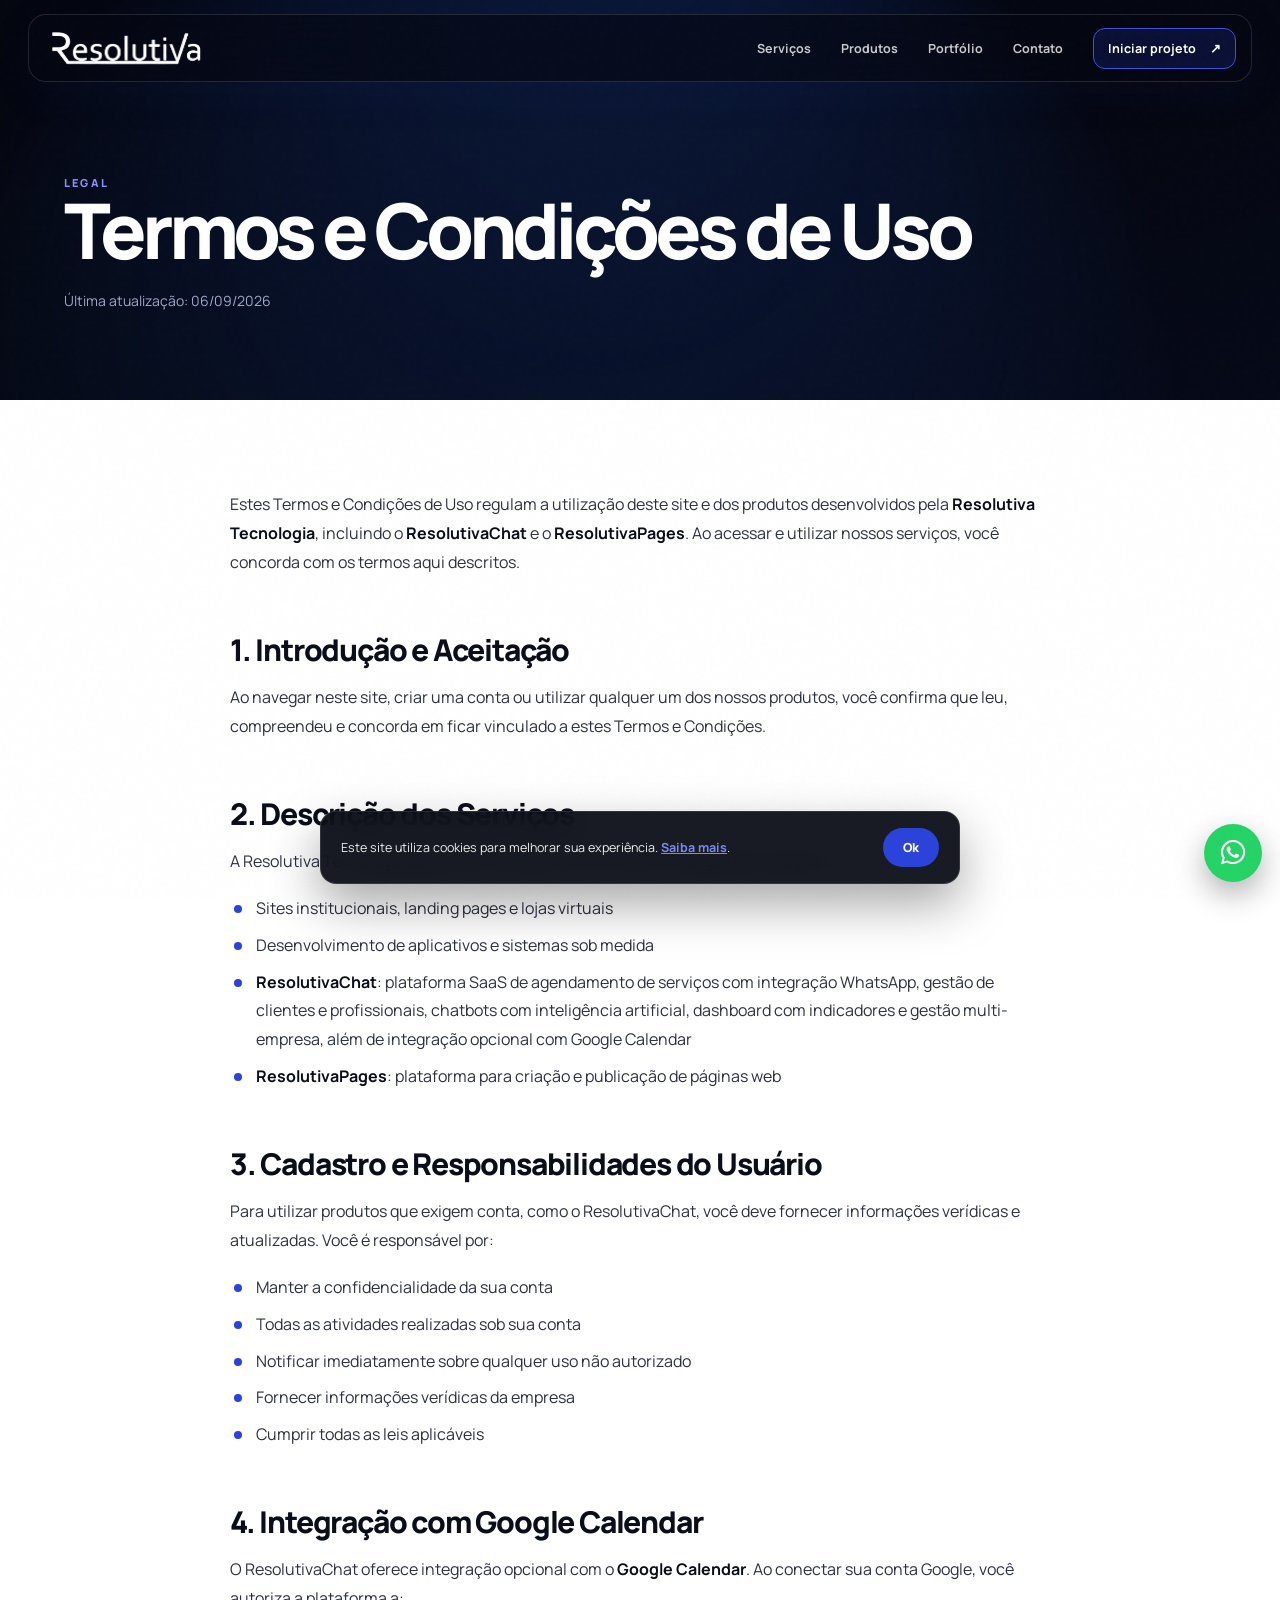
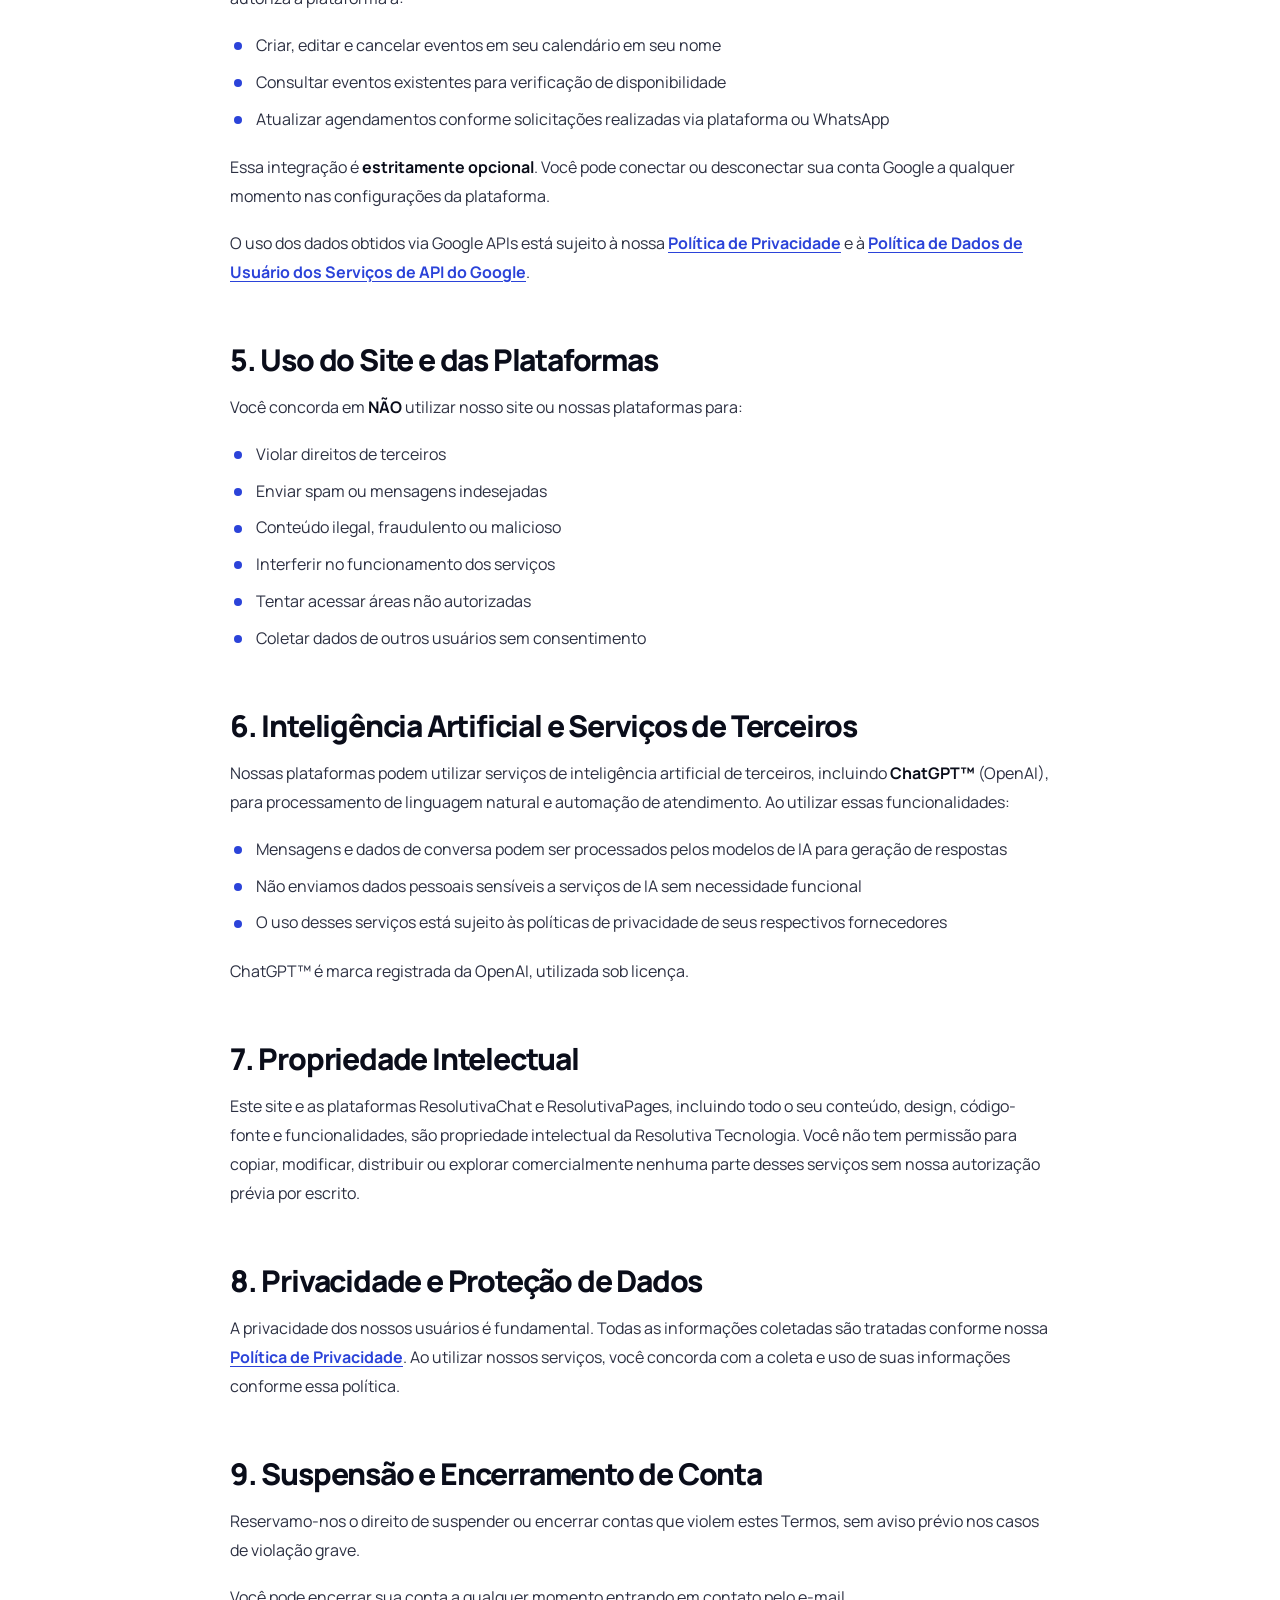
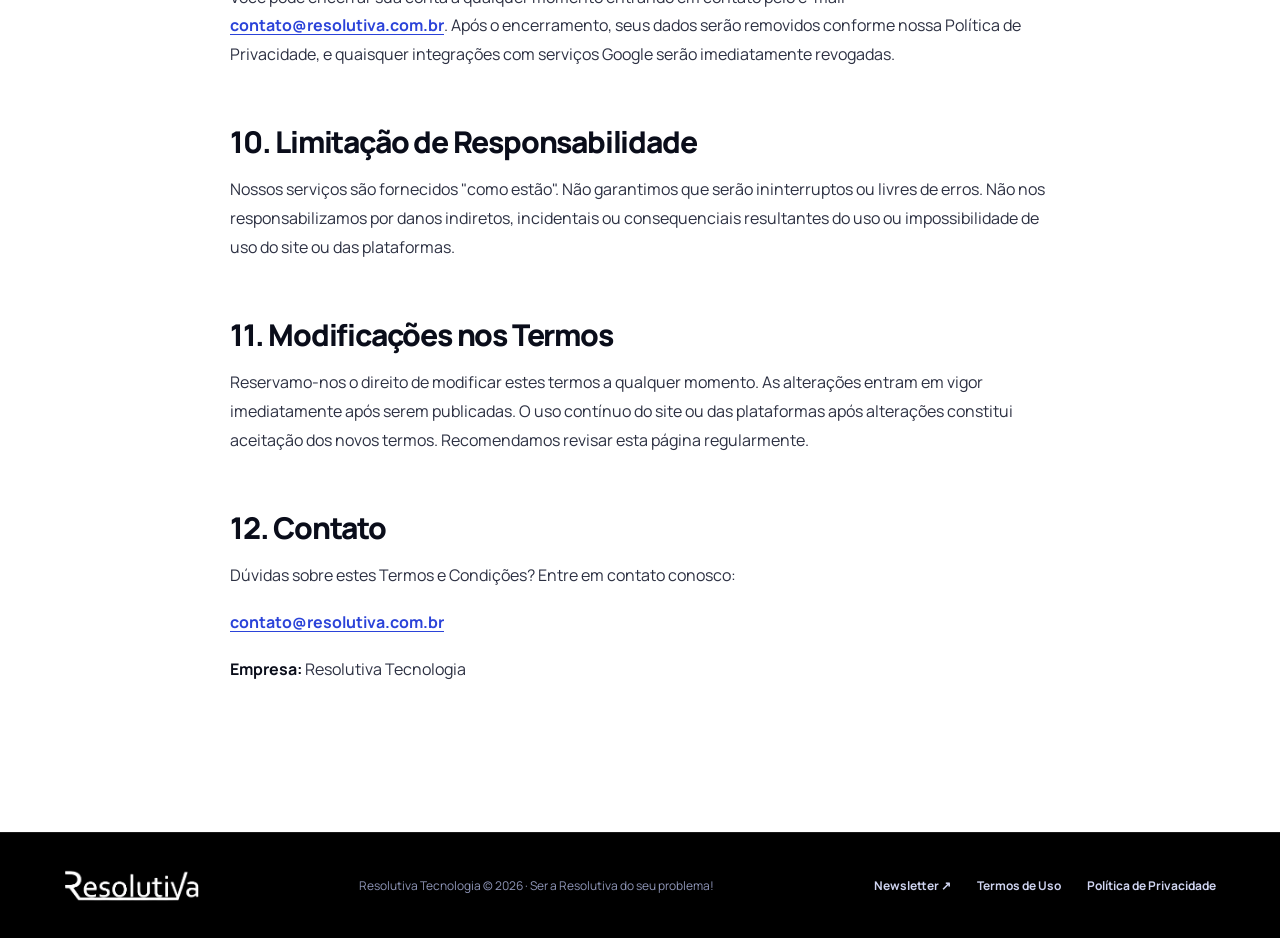
<file: public_html/termos-de-uso.html>
<!DOCTYPE html>
<html lang="pt-BR" class="js">
	<head>
		<!-- Basic -->
		<meta charset="utf-8">
		<meta name="viewport" content="width=device-width, initial-scale=1">

		<title>Termos de Uso - Resolutiva</title>

		<meta name="description" content="Termos e Condições de Uso do site e dos produtos da Resolutiva Tecnologia.">
		<meta name="keywords" content="resolutiva, site, aplicativo, desenvolvimento web, loja virtual, app, tecnologia, sistema sob medida, agência digital, Agentes de IA, chatbot whatsapp">
		<meta name="author" content="Resolutiva Tecnologia">

		<!-- Open Graph / Facebook -->
		<meta property="og:type" content="website">
		<meta property="og:url" content="https://resolutiva.com.br/termos-de-uso.html">
		<meta property="og:title" content="Termos e Condições de Uso - Resolutiva">
		<meta property="og:description" content="Termos e Condições de Uso do site e dos produtos da Resolutiva Tecnologia.">
		<meta property="og:image" content="https://resolutiva.com.br/img/favicon.png">

		<!-- Twitter Meta Tags -->
		<meta name="twitter:card" content="summary_large_image">
		<meta name="twitter:image" content="https://resolutiva.com.br/img/favicon.png">

		<!-- Favicon -->
		<link rel="shortcut icon" href="img/favicon.png" type="image/png" />
		<link rel="apple-touch-icon" href="img/apple-touch-icon.png">

		<!-- Web Fonts -->
			<link rel="preconnect" href="https://fonts.googleapis.com">
			<link rel="preconnect" href="https://fonts.gstatic.com" crossorigin>
			<link href="https://fonts.googleapis.com/css2?family=Manrope:wght@400;500;600;700;800&family=Poppins:wght@700&display=swap" rel="stylesheet">
			<meta name="robots" content="index,follow">
			<meta name="theme-color" content="#060812">

			<!-- Vendor CSS (ícones) -->
			<link rel="stylesheet" href="vendor/fontawesome-free/css/all.min.css">

			<!-- Estilo da landing -->
			<link rel="stylesheet" href="css/rv.css?v=12">
		</head>

		<body>
			<div class="page-progress" aria-hidden="true"><span></span></div>
			<div class="noise-layer" aria-hidden="true"></div>

			<!-- HEADER FLUTUANTE -->
			<header class="site-header header-dark" data-header>
			<a class="brand" href="index.html" aria-label="Resolutiva">
				<span class="brand-mark" aria-hidden="true"></span>
				<img class="brand-word" src="img/demos/creative-agency-2/logo-light.png" width="150" height="37" alt="Resolutiva">
			</a>
			<nav aria-label="Navegação principal">
				<a href="index.html#servicos">Serviços</a>
				<a href="index.html#produtos">Produtos</a>
				<a href="index.html#portfolio">Portfólio</a>
				<a href="index.html#contato">Contato</a>
				<a href="https://wa.me/5588993503717?text=Ol%C3%A1%21%20Quero%20um%20or%C3%A7amento." target="_blank" rel="noopener" class="nav-cta">Iniciar projeto <span>↗&#xFE0E;</span></a>
			</nav>
			</header>

			<main>
				<section class="legal-hero" data-section-theme="dark">
					<div class="custom-hero-bg" aria-hidden="true">
						<svg viewBox="0 0 100 100" preserveAspectRatio="xMidYMid slice">
							<defs>
								<radialGradient id="Gradient1" cx="50%" cy="50%" fx="0.441602%" fy="50%" r=".5">
									<animate attributeName="fx" dur="34s" values="0%;3%;0%" repeatCount="indefinite"></animate>
									<stop offset="0%" class="custom-stop-color-1"></stop>
									<stop offset="100%" class="custom-stop-color-1" stop-opacity="0"></stop>
								</radialGradient>
							</defs>
							<rect x="13.744%" y="1.18473%" width="100%" height="100%" fill="url(#Gradient1)" transform="rotate(334.41 50 50)">
								<animate attributeName="x" dur="20s" values="25%;0%;25%" repeatCount="indefinite"></animate>
								<animate attributeName="y" dur="21s" values="0%;25%;0%" repeatCount="indefinite"></animate>
								<animateTransform attributeName="transform" type="rotate" from="0 50 50" to="360 50 50" dur="7s" repeatCount="indefinite"></animateTransform>
							</rect>
						</svg>
					</div>
					<div class="section-inner">
						<span class="eyebrow">Legal</span>
						<h1>Termos e Condições de Uso</h1>
						<p>Última atualização: 06/09/2026</p>
					</div>
				</section>

				<section class="legal-body" data-section-theme="light">
					<div class="section-inner">
					<p>Estes Termos e Condições de Uso regulam a utilização deste site e dos produtos desenvolvidos pela <strong>Resolutiva Tecnologia</strong>, incluindo o <strong>ResolutivaChat</strong> e o <strong>ResolutivaPages</strong>. Ao acessar e utilizar nossos serviços, você concorda com os termos aqui descritos.</p>

					<h2>1. Introdução e Aceitação</h2>
					<p>Ao navegar neste site, criar uma conta ou utilizar qualquer um dos nossos produtos, você confirma que leu, compreendeu e concorda em ficar vinculado a estes Termos e Condições.</p>

					<h2>2. Descrição dos Serviços</h2>
					<p>A Resolutiva Tecnologia desenvolve e oferece, entre outras, as seguintes soluções:</p>
					<ul>
						<li>Sites institucionais, landing pages e lojas virtuais</li>
						<li>Desenvolvimento de aplicativos e sistemas sob medida</li>
						<li><strong>ResolutivaChat</strong>: plataforma SaaS de agendamento de serviços com integração WhatsApp, gestão de clientes e profissionais, chatbots com inteligência artificial, dashboard com indicadores e gestão multi-empresa, além de integração opcional com Google Calendar</li>
						<li><strong>ResolutivaPages</strong>: plataforma para criação e publicação de páginas web</li>
					</ul>

					<h2>3. Cadastro e Responsabilidades do Usuário</h2>
					<p>Para utilizar produtos que exigem conta, como o ResolutivaChat, você deve fornecer informações verídicas e atualizadas. Você é responsável por:</p>
					<ul>
						<li>Manter a confidencialidade da sua conta</li>
						<li>Todas as atividades realizadas sob sua conta</li>
						<li>Notificar imediatamente sobre qualquer uso não autorizado</li>
						<li>Fornecer informações verídicas da empresa</li>
						<li>Cumprir todas as leis aplicáveis</li>
					</ul>

					<h2>4. Integração com Google Calendar</h2>
					<p>O ResolutivaChat oferece integração opcional com o <strong>Google Calendar</strong>. Ao conectar sua conta Google, você autoriza a plataforma a:</p>
					<ul>
						<li>Criar, editar e cancelar eventos em seu calendário em seu nome</li>
						<li>Consultar eventos existentes para verificação de disponibilidade</li>
						<li>Atualizar agendamentos conforme solicitações realizadas via plataforma ou WhatsApp</li>
					</ul>
					<p>Essa integração é <strong>estritamente opcional</strong>. Você pode conectar ou desconectar sua conta Google a qualquer momento nas configurações da plataforma.</p>
					<p>O uso dos dados obtidos via Google APIs está sujeito à nossa <a href="politica-de-privacidade.html">Política de Privacidade</a> e à <a href="https://developers.google.com/terms/api-services-user-data-policy" target="_blank" rel="noopener noreferrer">Política de Dados de Usuário dos Serviços de API do Google</a>.</p>

					<h2>5. Uso do Site e das Plataformas</h2>
					<p>Você concorda em <strong>NÃO</strong> utilizar nosso site ou nossas plataformas para:</p>
					<ul>
						<li>Violar direitos de terceiros</li>
						<li>Enviar spam ou mensagens indesejadas</li>
						<li>Conteúdo ilegal, fraudulento ou malicioso</li>
						<li>Interferir no funcionamento dos serviços</li>
						<li>Tentar acessar áreas não autorizadas</li>
						<li>Coletar dados de outros usuários sem consentimento</li>
					</ul>

					<h2>6. Inteligência Artificial e Serviços de Terceiros</h2>
					<p>Nossas plataformas podem utilizar serviços de inteligência artificial de terceiros, incluindo <strong>ChatGPT™</strong> (OpenAI), para processamento de linguagem natural e automação de atendimento. Ao utilizar essas funcionalidades:</p>
					<ul>
						<li>Mensagens e dados de conversa podem ser processados pelos modelos de IA para geração de respostas</li>
						<li>Não enviamos dados pessoais sensíveis a serviços de IA sem necessidade funcional</li>
						<li>O uso desses serviços está sujeito às políticas de privacidade de seus respectivos fornecedores</li>
					</ul>
					<p>ChatGPT™ é marca registrada da OpenAI, utilizada sob licença.</p>

					<h2>7. Propriedade Intelectual</h2>
					<p>Este site e as plataformas ResolutivaChat e ResolutivaPages, incluindo todo o seu conteúdo, design, código-fonte e funcionalidades, são propriedade intelectual da Resolutiva Tecnologia. Você não tem permissão para copiar, modificar, distribuir ou explorar comercialmente nenhuma parte desses serviços sem nossa autorização prévia por escrito.</p>

					<h2>8. Privacidade e Proteção de Dados</h2>
					<p>A privacidade dos nossos usuários é fundamental. Todas as informações coletadas são tratadas conforme nossa <a href="politica-de-privacidade.html">Política de Privacidade</a>. Ao utilizar nossos serviços, você concorda com a coleta e uso de suas informações conforme essa política.</p>

					<h2>9. Suspensão e Encerramento de Conta</h2>
					<p>Reservamo-nos o direito de suspender ou encerrar contas que violem estes Termos, sem aviso prévio nos casos de violação grave.</p>
					<p>Você pode encerrar sua conta a qualquer momento entrando em contato pelo e-mail <a href="mailto:contato@resolutiva.com.br">contato@resolutiva.com.br</a>. Após o encerramento, seus dados serão removidos conforme nossa Política de Privacidade, e quaisquer integrações com serviços Google serão imediatamente revogadas.</p>

					<h2>10. Limitação de Responsabilidade</h2>
					<p>Nossos serviços são fornecidos "como estão". Não garantimos que serão ininterruptos ou livres de erros. Não nos responsabilizamos por danos indiretos, incidentais ou consequenciais resultantes do uso ou impossibilidade de uso do site ou das plataformas.</p>

					<h2>11. Modificações nos Termos</h2>
					<p>Reservamo-nos o direito de modificar estes termos a qualquer momento. As alterações entram em vigor imediatamente após serem publicadas. O uso contínuo do site ou das plataformas após alterações constitui aceitação dos novos termos. Recomendamos revisar esta página regularmente.</p>

					<h2>12. Contato</h2>
					<p>Dúvidas sobre estes Termos e Condições? Entre em contato conosco:</p>
					<p><a href="mailto:contato@resolutiva.com.br">contato@resolutiva.com.br</a></p>
					<p><strong>Empresa:</strong> Resolutiva Tecnologia</p>

							
					</div>
				</section>
			</main>

			<!-- FOOTER -->
			<footer class="site-footer" data-section-theme="dark">
				<a href="index.html" aria-label="Resolutiva"><img src="img/demos/creative-agency-2/logo-light.png" width="135" height="33" alt="Resolutiva"></a>
				<span>Resolutiva Tecnologia © <span data-year>2026</span> · Ser a Resolutiva do seu problema!</span>
				<nav aria-label="Links legais">
					<a href="https://newsletter.resolutiva.com.br" target="_blank" rel="noopener">Newsletter ↗&#xFE0E;</a>
					<a href="termos-de-uso.html">Termos de Uso</a>
					<a href="politica-de-privacidade.html">Política de Privacidade</a>
				</nav>
			</footer>

			<!-- WhatsApp Floating -->
			<a href="https://wa.me/5588993503717?text=Ol%C3%A1%21" class="whatsapp-float" target="_blank" rel="noopener" title="Fale conosco pelo WhatsApp" aria-label="WhatsApp">
				<i class="fab fa-whatsapp"></i>
			</a>

			<!-- Cookie Banner -->
			<div id="cookie-banner">
				<div class="cookie-inner">
					<div>
						Este site utiliza cookies para melhorar sua experiência.
						<a href="politica-de-privacidade.html">Saiba mais</a>.
					</div>
					<div>
						<button type="button" onclick="aceitarCookies()">Ok</button>
					</div>
				</div>
			</div>

			<script src="js/rv.js?v=2"></script>
		</body>
</html>
</file>
<file: public_html/css/rv.css>
/* ============================================================
   Resolutiva — landing (visual alinhado ao ResolutivaPages)
   Arquivo: css/rv.css
   ============================================================ */

:root {
  --ink: #0a0d1a;
  --ink-soft: #55596b;
  --paper: #f4f5fa;
  --paper-2: #ffffff;
  --dark: #060812;
  --dark-2: #0b1022;
  --blue: #2b43d9;
  --blue-2: #4054d6;
  --blue-deep: #13256c;
  --periwinkle: #8495ff;
  --green: #3bdf4d;
  --line: rgba(10, 13, 26, 0.12);
  --line-light: rgba(255, 255, 255, 0.12);
  --radius: 26px;
  --shadow: 0 30px 80px rgba(19, 37, 108, 0.12);
  --ease: cubic-bezier(0.2, 0.7, 0.2, 1);
}

*, *::before, *::after { box-sizing: border-box; }

html {
  scroll-behavior: smooth;
  overflow-x: hidden;
  overscroll-behavior-x: none;
  scroll-padding-top: 90px;
}

body {
  margin: 0;
  background: var(--paper);
  color: var(--ink);
  font-family: "Manrope", Arial, sans-serif;
  overflow-x: hidden;
  overscroll-behavior-x: none;
  -webkit-font-smoothing: antialiased;
}

a { color: inherit; }
img { max-width: 100%; }
h1, h2, h3, h4, p, ul { margin: 0; padding: 0; }
ul { list-style: none; }

/* ---------- camadas globais ---------- */
.noise-layer {
  position: fixed;
  inset: 0;
  z-index: 1000;
  pointer-events: none;
  opacity: 0.025;
  background-image: url("data:image/svg+xml,%3Csvg viewBox='0 0 180 180' xmlns='http://www.w3.org/2000/svg'%3E%3Cfilter id='n'%3E%3CfeTurbulence type='fractalNoise' baseFrequency='.9' numOctaves='3' stitchTiles='stitch'/%3E%3C/filter%3E%3Crect width='100%25' height='100%25' filter='url(%23n)' opacity='.55'/%3E%3C/svg%3E");
}

.page-progress {
  position: fixed;
  left: 0; right: 0; top: 0;
  height: 3px;
  z-index: 120;
}
.page-progress span {
  display: block;
  width: 100%; height: 100%;
  background: linear-gradient(90deg, var(--blue), var(--periwinkle));
  transform: scaleX(0);
  transform-origin: left;
}

/* ---------- header flutuante ---------- */
.site-header {
  position: fixed;
  top: 14px;
  left: 2.2vw;
  right: 2.2vw;
  z-index: 90;
  height: 68px;
  padding: 0 15px 0 22px;
  display: flex;
  align-items: center;
  justify-content: space-between;
  border: 1px solid rgba(10, 13, 26, 0.1);
  border-radius: 18px;
  background: rgba(255, 255, 255, 0.72);
  box-shadow: 0 12px 40px rgba(19, 37, 108, 0.1);
  -webkit-backdrop-filter: blur(20px);
  backdrop-filter: blur(20px);
  transition: background 0.35s, border-color 0.35s, color 0.35s, transform 0.45s var(--ease);
}
.site-header.header-dark {
  background: rgba(6, 8, 18, 0.62);
  border-color: rgba(255, 255, 255, 0.12);
  color: #fff;
}
.site-header.header-hidden { transform: translateY(-130%); }

.brand {
  position: relative;
  display: flex;
  align-items: center;
  width: 150px;
  height: 40px;
}
.brand img.brand-word {
  display: block;
  width: 150px;
  height: auto;
  transition: filter 0.3s;
  animation: rvWordIn 1.7s cubic-bezier(0.6, 0.05, 0.15, 1) both;
}
.site-header:not(.header-dark) .brand-word { filter: brightness(0); }
.brand .brand-mark {
  position: absolute;
  top: 50%; left: 50%;
  width: 31px; height: 34px;
  background: url(../img/logo/rv-mark.png) center / contain no-repeat;
  animation: rvMarkOut 1.7s cubic-bezier(0.6, 0.05, 0.15, 1) both;
}
.site-header:not(.header-dark) .brand-mark { filter: brightness(0); }

@keyframes rvMarkOut {
  0%, 40% { opacity: 1; transform: translate(-50%, -50%) scale(1); }
  62%, 100% { opacity: 0; transform: translate(-50%, -50%) scale(1.3) translateX(-8%); }
}
@keyframes rvWordIn {
  0%, 42% { opacity: 0; clip-path: inset(0 100% 0 0); }
  48% { opacity: 1; }
  100% { opacity: 1; clip-path: inset(0 0 0 0); }
}

.site-header nav {
  display: flex;
  align-items: center;
  gap: 30px;
}
.site-header nav a {
  text-decoration: none;
  font-size: 12.5px;
  font-weight: 700;
  opacity: 0.78;
  transition: opacity 0.2s, color 0.2s;
}
.site-header nav a:hover { opacity: 1; }
.site-header nav a.active { opacity: 1; color: var(--blue); }
.site-header.header-dark nav a.active { color: var(--periwinkle); }

.site-header nav a.nav-cta {
  display: flex;
  align-items: center;
  gap: 14px;
  padding: 12px 15px;
  border-radius: 12px;
  background: var(--ink);
  color: #fff;
  opacity: 1;
}
.header-dark nav a.nav-cta {
  background: rgba(43, 67, 217, 0.18);
  border: 1px solid #4054d6;
  color: #fff;
  padding: 11px 14px;
}
.nav-cta span { transition: transform 0.3s; }
.nav-cta:hover span { transform: translate(3px, -3px); }

/* ---------- botões / tipografia utilitária ---------- */
.button {
  position: relative;
  display: inline-flex;
  align-items: center;
  justify-content: space-between;
  gap: 25px;
  padding: 16px 20px;
  border-radius: 13px;
  text-decoration: none;
  font-size: 13px;
  font-weight: 800;
  border: 1px solid transparent;
  overflow: hidden;
  transition: transform 0.3s var(--ease), box-shadow 0.3s, background 0.3s;
}
.button span { transition: transform 0.3s; }
.button:hover { transform: translateY(-3px); }
.button:hover span { transform: translate(3px, -3px); }

.button-primary {
  background: var(--blue);
  color: #fff;
  box-shadow: 0 14px 44px rgba(43, 67, 217, 0.4);
}
.button-primary:hover { box-shadow: 0 18px 54px rgba(43, 67, 217, 0.55); background: #3550f0; }
.button-ghost {
  border-color: rgba(255, 255, 255, 0.18);
  background: rgba(255, 255, 255, 0.05);
  color: #fff;
  -webkit-backdrop-filter: blur(14px);
  backdrop-filter: blur(14px);
}
.button-ghost:hover { background: rgba(255, 255, 255, 0.1); }
.button-dark { background: var(--ink); color: #fff; }
.button-light { background: #fff; color: var(--ink); }

.eyebrow {
  font-size: 11px;
  font-weight: 800;
  letter-spacing: 0.2em;
  text-transform: uppercase;
  color: var(--blue);
}
.on-dark .eyebrow, .eyebrow.on-dark { color: var(--periwinkle); }

/* reveal on scroll (só ativa se o JS rodou) */
html.js .reveal {
  opacity: 0;
  transform: translateY(34px);
  transition: opacity 0.9s var(--ease), transform 0.9s var(--ease);
  transition-delay: var(--d, 0s);
}
html.js .reveal.in { opacity: 1; transform: none; }

/* ============================================================
   HERO
   ============================================================ */
.hero {
  position: relative;
  min-height: 100vh;
  min-height: 100svh;
  display: flex;
  flex-direction: column;
  padding: 150px max(5vw, 24px) 0;
  background: linear-gradient(160deg, #03040a 0%, var(--dark) 50%, #0a1030 100%);
  color: #fff;
  overflow: hidden;
  isolation: isolate;
}

.hero-grid {
  position: absolute;
  inset: 0;
  z-index: -3;
  background-image:
    linear-gradient(rgba(132, 149, 255, 0.06) 1px, transparent 1px),
    linear-gradient(90deg, rgba(132, 149, 255, 0.06) 1px, transparent 1px);
  background-size: 72px 72px;
  -webkit-mask-image: radial-gradient(ellipse 80% 70% at 50% 65%, #000 10%, transparent 75%);
  mask-image: radial-gradient(ellipse 80% 70% at 50% 65%, #000 10%, transparent 75%);
}

/* luz original do hero: gradiente radial animado (SVG) */
.custom-hero-bg {
  position: absolute;
  z-index: -2;
  top: 0; left: 0; right: 0; bottom: 0;
  width: 100%;
  height: 100%;
  opacity: 0;
  animation: heroBgIn 0.3s 0.1s forwards;
}
.custom-hero-bg svg { width: 100%; height: 100%; display: block; }
.custom-hero-bg::after {
  content: "";
  position: absolute;
  inset: 0;
  opacity: 0.8;
  background-color: var(--dark);
}
.custom-stop-color-1 { stop-color: #2563eb; }
@keyframes heroBgIn { to { opacity: 1; } }

.hero-copy { position: relative; z-index: 4; max-width: 1180px; }
.hero-copy .eyebrow { margin-bottom: 26px; }

.hero-title {
  font-size: clamp(34px, 4.6vw, 76px);
  line-height: 0.98;
  letter-spacing: -0.065em;
  font-weight: 800;
}
.hero-title .line { display: block; overflow: hidden; padding-bottom: 0.08em; margin-bottom: -0.08em; }
.hero-title .line > span {
  display: block;
  transform: translateY(110%);
  animation: lineIn 1s var(--ease) forwards;
}
.hero-title .line:nth-child(2) > span { animation-delay: 0.14s; }
.hero-title .accent { color: var(--periwinkle); font-weight: 500; }
.hero-title .line.accent { padding-top: 0.4em; margin-top: -0.4em; }
.hero-title .brand-word { color: #fff; font-weight: 800; }
.hero-title .v-check {
  position: relative;
  display: inline-block;
}
.hero-title .v-check svg {
  position: absolute;
  left: -0.02em;
  width: calc(100% + 0.14em);
  top: 24%;
  bottom: 2%;
  overflow: visible;
  pointer-events: none;
  fill: none;
  stroke: #22c55e;
  stroke-opacity: 0.88;
  stroke-linecap: round;
  stroke-linejoin: round;
  stroke-dasharray: 1;
  stroke-dashoffset: 1;
}
.hero-title .v-check path { stroke-dasharray: 1; stroke-dashoffset: 1; vector-effect: non-scaling-stroke; }
.hero-title .v-check .vs1 { stroke-width: 0.2em; animation: vDraw 0.35s cubic-bezier(.3,.1,.3,1) 1.2s forwards; }
.hero-title .v-check .vs2 { stroke-width: 0.18em; animation: vDraw 0.45s cubic-bezier(.3,.1,.3,1) 1.5s forwards; }
@keyframes vDraw { to { stroke-dashoffset: 0; } }
@keyframes lineIn { to { transform: none; } }

.hero-sub {
  max-width: 560px;
  margin: 30px 0 36px;
  font-size: 16px;
  line-height: 1.75;
  color: #a9b0d0;
}
.hero-actions { display: flex; flex-wrap: wrap; gap: 12px; }

/* nome em foco, com a luz por trás */
.hero-word {
  position: relative;
  z-index: -3; /* abaixo da luz + camada escura, como no original */
  margin-top: auto;
  padding-top: 40px;
  text-align: center;
  user-select: none;
  pointer-events: none;
}
/* marca d'água original: preenchimento translúcido, contorno e brilho azul, fade linear */
.hero-word strong {
  position: relative;
  display: block;
  font-family: "Poppins", "Manrope", Arial, sans-serif;
  font-size: clamp(44px, 13vw, 250px);
  line-height: 1;
  font-weight: 700;
  text-transform: uppercase;
  white-space: nowrap;
  color: rgba(255, 255, 255, 0.95);
  text-shadow:
    0 0 20px rgba(37, 99, 235, 1),
    0 0 60px rgba(37, 99, 235, 0.75),
    0 0 120px rgba(37, 99, 235, 0.45);
  -webkit-mask-image: linear-gradient(to bottom, black 0%, rgba(0, 0, 0, 0) 100%);
  mask-image: linear-gradient(to bottom, black 0%, rgba(0, 0, 0, 0) 100%);
}
html.js .hero-word strong {
  opacity: 0;
  filter: blur(18px);
  animation: wordIn 1.5s 0.5s var(--ease) forwards;
}
@keyframes wordIn { to { opacity: 1; filter: blur(0); } }

.scroll-hint {
  position: absolute;
  z-index: 4;
  right: max(5vw, 24px);
  top: 50%;
  display: flex;
  align-items: center;
  gap: 12px;
  writing-mode: vertical-rl;
  font-size: 10px;
  font-weight: 800;
  letter-spacing: 0.22em;
  color: #8a91b8;
}
.scroll-hint::after {
  content: "";
  width: 1px; height: 54px;
  background: linear-gradient(to bottom, var(--periwinkle), transparent);
  animation: hint 2.4s ease-in-out infinite;
}
@keyframes hint {
  0% { transform: scaleY(0); transform-origin: top; }
  50% { transform: scaleY(1); transform-origin: top; }
  51% { transform-origin: bottom; }
  100% { transform: scaleY(0); transform-origin: bottom; }
}

/* ---------- faixa em movimento ---------- */
.marquee {
  overflow: hidden;
  padding: 21px 0;
  background: linear-gradient(90deg, #1f33b8 0%, var(--blue) 48%, #3a52ef 100%);
  color: #fff;
  box-shadow: 0 14px 36px rgba(43, 67, 217, 0.25);
  border-top: 1px solid rgba(255, 255, 255, 0.14);
  border-bottom: 1px solid rgba(0, 0, 0, 0.2);
}
.marquee-track {
  display: flex;
  align-items: center;
  gap: 28px;
  width: max-content;
  animation: marquee 26s linear infinite;
}
.marquee span {
  font-size: 15px;
  font-weight: 800;
  letter-spacing: 0.12em;
  text-transform: uppercase;
  white-space: nowrap;
}
.marquee i { font-style: normal; font-size: 14px; color: rgba(255, 255, 255, 0.6); }
@keyframes marquee { to { transform: translateX(-50%); } }

/* ============================================================
   SEÇÕES CLARAS
   ============================================================ */
.section { position: relative; padding: 150px 5vw; }
.section-inner { width: min(100%, 1320px); margin: 0 auto; }

/* statement */
.statement { background: #fff; padding: 150px 5vw 160px; }
.statement .eyebrow { display: block; margin-bottom: 36px; }
.statement-text {
  font-size: clamp(34px, 5.6vw, 82px);
  line-height: 1.06;
  letter-spacing: -0.055em;
  font-weight: 600;
}
.statement-text .word {
  display: inline-block;
  opacity: 0.16;
  transform: translateY(14px);
  transition: opacity 0.6s, transform 0.6s;
}
.statement-text .word.is-visible { opacity: 1; transform: none; }
.statement-text em { font-style: normal; color: var(--blue); }

.statement-foot {
  display: flex;
  flex-wrap: wrap;
  gap: 12px 40px;
  margin-top: 70px;
  padding-top: 34px;
  border-top: 1px solid var(--line);
}
.statement-foot div { flex: 1 1 220px; }
.statement-foot b { display: block; font-size: 15px; margin-bottom: 6px; letter-spacing: -0.02em; }
.statement-foot p { font-size: 13.5px; line-height: 1.7; color: var(--ink-soft); }

/* intro padrão de seção */
.section-intro {
  display: grid;
  grid-template-columns: 1.35fr 0.65fr;
  gap: 90px;
  align-items: end;
  margin-bottom: 70px;
}
.section-intro h2 {
  margin-top: 18px;
  font-size: clamp(38px, 5.2vw, 72px);
  line-height: 1.02;
  letter-spacing: -0.058em;
  font-weight: 800;
}
.section-intro p { color: var(--ink-soft); font-size: 14.5px; line-height: 1.8; }
.section-dark .section-intro p { color: #a1a8c8; }

/* spotlight dos cards */
.spot { position: relative; overflow: hidden; }
.spot::before {
  content: "";
  position: absolute;
  inset: 0;
  opacity: 0;
  transition: opacity 0.35s;
  pointer-events: none;
  background: radial-gradient(420px circle at var(--mx, 50%) var(--my, 50%), rgba(43, 67, 217, 0.13), transparent 60%);
}
.spot:hover::before { opacity: 1; }

/* serviços */
.services { background: var(--paper); }
.service-grid {
  display: grid;
  grid-template-columns: repeat(4, 1fr);
  gap: 18px;
}
.service-card {
  display: flex;
  flex-direction: column;
  min-height: 380px;
  padding: 32px 28px 30px;
  border: 1px solid var(--line);
  border-radius: var(--radius);
  background: #fff;
  transition: transform 0.5s var(--ease), box-shadow 0.5s, border-color 0.3s;
}
.service-card:hover {
  transform: translateY(-8px);
  border-color: rgba(43, 67, 217, 0.45);
  box-shadow: var(--shadow);
}
.service-card > * { position: relative; }
.service-card .num { font-size: 11px; font-weight: 800; letter-spacing: 0.18em; color: var(--blue); }
.service-card .ico {
  width: 54px; height: 54px;
  margin: 34px 0 auto;
  display: flex; align-items: center; justify-content: center;
  border-radius: 16px;
  font-size: 21px;
  color: var(--blue);
  background: rgba(43, 67, 217, 0.09);
  transition: background 0.3s, color 0.3s, transform 0.4s var(--ease);
}
.service-card:hover .ico { background: var(--blue); color: #fff; transform: rotate(-6deg) scale(1.06); }
.service-card h3 {
  margin: 44px 0 10px;
  font-size: 27px;
  letter-spacing: -0.045em;
  font-weight: 800;
}
.service-card p { font-size: 14px; line-height: 1.7; color: var(--ink-soft); }

/* ============================================================
   SEÇÕES ESCURAS (produtos)
   ============================================================ */
.section-dark {
  background: linear-gradient(180deg, var(--dark) 0%, var(--dark-2) 100%);
  color: #fff;
  overflow: hidden;
  isolation: isolate;
}
.section-dark::before {
  content: "";
  position: absolute;
  z-index: -1;
  width: 60vw; height: 60vw;
  max-width: 800px; max-height: 800px;
  right: -15%; top: -20%;
  background: radial-gradient(circle, rgba(43, 67, 217, 0.4), transparent 65%);
  filter: blur(40px);
}
.section-dark .eyebrow { color: var(--periwinkle); }

.product-list { display: grid; gap: 22px; }
.product {
  display: grid;
  grid-template-columns: 1fr 1fr;
  gap: 40px;
  align-items: center;
  padding: 56px;
  border: 1px solid var(--line-light);
  border-radius: 32px;
  background: linear-gradient(145deg, rgba(255, 255, 255, 0.06), rgba(255, 255, 255, 0.015));
  -webkit-backdrop-filter: blur(10px);
  backdrop-filter: blur(10px);
  transition: border-color 0.35s, transform 0.5s var(--ease);
}
.product:hover { border-color: rgba(132, 149, 255, 0.45); }
.product.spot::before {
  background: radial-gradient(520px circle at var(--mx, 50%) var(--my, 50%), rgba(132, 149, 255, 0.14), transparent 60%);
}
.product > * { position: relative; }
.product.flip .product-copy { order: 2; }

.product-tag {
  display: inline-flex;
  align-items: center;
  gap: 8px;
  padding: 7px 13px;
  border: 1px solid var(--line-light);
  border-radius: 999px;
  font-size: 10.5px;
  font-weight: 800;
  letter-spacing: 0.16em;
  text-transform: uppercase;
  color: #c3caf0;
}
.product-tag i { font-style: normal; color: var(--green); font-size: 9px; }
.product h3 {
  margin: 22px 0 16px;
  font-size: clamp(34px, 3.6vw, 52px);
  line-height: 1;
  letter-spacing: -0.058em;
  font-weight: 800;
}
.product h3 b { color: var(--periwinkle); font-weight: 500; }
.product-copy > p { max-width: 480px; font-size: 15px; line-height: 1.8; color: #a9b0d0; }
.product-copy > p strong { color: #fff; }
.product-points { margin: 26px 0 34px; display: grid; gap: 12px; }
.product-points li {
  display: flex;
  gap: 12px;
  align-items: flex-start;
  font-size: 14px;
  line-height: 1.55;
  color: #dfe3f8;
}
.product-points li i {
  flex: 0 0 22px;
  width: 22px; height: 22px;
  margin-top: 1px;
  display: flex; align-items: center; justify-content: center;
  border-radius: 50%;
  font-size: 9px;
  color: var(--periwinkle);
  background: rgba(132, 149, 255, 0.14);
}

/* mockups em CSS */
.mock { position: relative; min-height: 380px; display: flex; align-items: center; justify-content: center; }
.mock::before {
  content: "";
  position: absolute;
  width: 78%; aspect-ratio: 1;
  border-radius: 50%;
  background: radial-gradient(circle, rgba(43, 67, 217, 0.55), transparent 68%);
  filter: blur(30px);
}

.phone {
  position: relative;
  width: 270px;
  padding: 12px;
  border-radius: 38px;
  background: #11162b;
  border: 1px solid rgba(255, 255, 255, 0.16);
  box-shadow: 0 40px 80px rgba(0, 0, 0, 0.5), inset 0 0 0 1px rgba(255, 255, 255, 0.04);
  transform: rotate(-3deg);
}
.phone-screen { border-radius: 28px; overflow: hidden; background: #0b1022; }
.phone-top {
  display: flex; align-items: center; gap: 10px;
  padding: 14px 16px;
  background: rgba(255, 255, 255, 0.05);
  border-bottom: 1px solid rgba(255, 255, 255, 0.07);
  font-size: 12px; font-weight: 800;
}
.phone-top .av {
  width: 30px; height: 30px; border-radius: 50%;
  display: flex; align-items: center; justify-content: center;
  background: var(--blue); font-size: 13px;
}
.phone-top small { display: block; font-size: 9.5px; font-weight: 600; color: var(--green); }
.chat { display: grid; gap: 9px; padding: 16px 14px 20px; min-height: 270px; align-content: start; }
.bubble {
  max-width: 82%;
  padding: 9px 12px;
  border-radius: 14px;
  font-size: 11.5px;
  line-height: 1.45;
  font-weight: 500;
}
.bubble.in { background: rgba(255, 255, 255, 0.09); border-bottom-left-radius: 4px; color: #e5e8fb; }
.bubble.out { justify-self: end; background: var(--blue); border-bottom-right-radius: 4px; color: #fff; }
.bubble.ok {
  background: rgba(59, 223, 77, 0.14);
  border: 1px solid rgba(59, 223, 77, 0.35);
  color: #b9f5c0;
}
.typing { display: flex; gap: 4px; padding: 11px 13px; }
.typing i { width: 6px; height: 6px; border-radius: 50%; background: #8a91b8; animation: blink 1.2s infinite; }
.typing i:nth-child(2) { animation-delay: 0.2s; }
.typing i:nth-child(3) { animation-delay: 0.4s; }
@keyframes blink { 0%, 80%, 100% { opacity: 0.25; } 40% { opacity: 1; } }

.browser {
  position: relative;
  width: min(100%, 470px);
  border-radius: 18px;
  background: #11162b;
  border: 1px solid rgba(255, 255, 255, 0.16);
  box-shadow: 0 40px 80px rgba(0, 0, 0, 0.5);
  overflow: hidden;
  transform: rotate(2deg);
}
.browser-bar {
  display: flex; align-items: center; gap: 6px;
  padding: 12px 14px;
  background: rgba(255, 255, 255, 0.05);
  border-bottom: 1px solid rgba(255, 255, 255, 0.07);
}
.browser-bar i { width: 9px; height: 9px; border-radius: 50%; background: rgba(255, 255, 255, 0.2); }
.browser-bar span {
  flex: 1; margin-left: 10px;
  padding: 5px 12px;
  border-radius: 8px;
  background: rgba(255, 255, 255, 0.07);
  font-size: 10.5px; color: #aab1d6;
}
.browser-bar span b { color: var(--periwinkle); font-weight: 700; }
.browser-body { padding: 22px; display: grid; gap: 14px; }
.sk { border-radius: 8px; background: rgba(255, 255, 255, 0.09); }
.sk-hero {
  padding: 22px;
  border-radius: 14px;
  background: linear-gradient(135deg, var(--blue) 0%, var(--blue-deep) 100%);
}
.sk-hero .sk { height: 11px; margin-bottom: 9px; background: rgba(255, 255, 255, 0.7); }
.sk-hero .sk.s { width: 55%; background: rgba(255, 255, 255, 0.32); }
.sk-hero .sk.t { width: 82%; height: 18px; }
.sk-btn { width: 84px; height: 24px; margin-top: 14px; border-radius: 8px; background: #fff; }
.sk-row { display: grid; grid-template-columns: repeat(3, 1fr); gap: 10px; }
.sk-row .sk { height: 62px; border-radius: 12px; }
.sk-tpl { display: flex; gap: 8px; flex-wrap: wrap; }
.sk-tpl span {
  padding: 5px 10px;
  border-radius: 999px;
  font-size: 10px; font-weight: 700;
  color: #c3caf0;
  border: 1px solid rgba(255, 255, 255, 0.14);
}

.float-chip {
  position: absolute;
  display: flex; align-items: center; gap: 8px;
  padding: 10px 14px;
  border-radius: 14px;
  background: rgba(11, 16, 34, 0.85);
  border: 1px solid rgba(255, 255, 255, 0.14);
  -webkit-backdrop-filter: blur(12px);
  backdrop-filter: blur(12px);
  font-size: 11.5px; font-weight: 800;
  box-shadow: 0 20px 40px rgba(0, 0, 0, 0.4);
  animation: floaty 6s ease-in-out infinite;
}
.float-chip i { color: var(--green); }
.chip-a { top: 12%; left: 4%; }
.chip-b { bottom: 12%; right: 2%; animation-delay: -3s; }
@keyframes floaty { 0%, 100% { transform: translateY(0); } 50% { transform: translateY(-10px); } }

/* ============================================================
   PORTFÓLIO (claro)
   ============================================================ */
.portfolio { background: #fff; }
.portfolio-card {
  position: relative;
  display: grid;
  grid-template-columns: 1.1fr 0.9fr;
  gap: 50px;
  align-items: center;
  padding: 60px;
  border-radius: 34px;
  color: #fff;
  background: linear-gradient(135deg, var(--dark) 0%, var(--blue-deep) 62%, var(--blue) 140%);
  overflow: hidden;
  box-shadow: 0 40px 90px rgba(19, 37, 108, 0.3);
}
.portfolio-card::after {
  content: "";
  position: absolute;
  width: 480px; height: 480px;
  right: -140px; bottom: -200px;
  border-radius: 50%;
  background: radial-gradient(circle, rgba(132, 149, 255, 0.5), transparent 65%);
  filter: blur(20px);
}
.portfolio-card > * { position: relative; z-index: 1; }
.portfolio-card h2 {
  margin: 18px 0 18px;
  font-size: clamp(34px, 4.2vw, 60px);
  line-height: 1;
  letter-spacing: -0.058em;
  font-weight: 800;
}
.portfolio-card p { max-width: 480px; margin-bottom: 32px; font-size: 15px; line-height: 1.8; color: #b4bbdd; }
.portfolio-card .eyebrow { color: var(--periwinkle); }

.ramo-list { display: flex; flex-wrap: wrap; gap: 10px; }
.ramo {
  display: inline-flex;
  align-items: center;
  gap: 10px;
  padding: 12px 18px;
  border: 1px solid rgba(255, 255, 255, 0.16);
  border-radius: 999px;
  background: rgba(255, 255, 255, 0.07);
  -webkit-backdrop-filter: blur(10px);
  backdrop-filter: blur(10px);
  font-size: 13px;
  font-weight: 700;
  transition: transform 0.3s var(--ease), background 0.3s, border-color 0.3s;
}
.ramo i { font-size: 13px; color: var(--periwinkle); }
.ramo:hover { transform: translateY(-4px); background: rgba(255, 255, 255, 0.14); border-color: rgba(255, 255, 255, 0.35); }

/* ============================================================
   DIFERENCIAIS
   ============================================================ */
.perks { background: var(--paper); }
.perk-grid {
  display: grid;
  grid-template-columns: repeat(4, 1fr);
  border-top: 1px solid var(--line);
}
.perk {
  padding: 40px 30px 20px 0;
  border-right: 1px solid var(--line);
  padding-left: 30px;
}
.perk:first-child { padding-left: 0; }
.perk:last-child { border-right: 0; }
.perk .big {
  display: block;
  font-size: clamp(54px, 6vw, 90px);
  line-height: 1;
  letter-spacing: -0.07em;
  font-weight: 800;
  color: transparent;
  -webkit-text-stroke: 1.5px var(--blue);
  transition: color 0.4s;
}
.perk:hover .big { color: var(--blue); }
.perk h3 { margin: 26px 0 10px; font-size: 22px; letter-spacing: -0.04em; font-weight: 800; }
.perk p { font-size: 14px; line-height: 1.7; color: var(--ink-soft); }

/* ============================================================
   AVALIAÇÕES (Google)
   ============================================================ */
.reviews { background: #fff; }
.reviews[hidden] { display: none; }
.reviews-head {
  display: grid;
  grid-template-columns: 1.3fr 0.7fr;
  gap: 60px;
  align-items: end;
  margin-bottom: 56px;
}
.reviews-head h2 {
  margin-top: 18px;
  font-size: clamp(36px, 4.8vw, 66px);
  line-height: 1.02;
  letter-spacing: -0.058em;
  font-weight: 800;
}
.reviews-head h2 .accent { color: var(--blue); font-weight: 500; }
.reviews-score { display: grid; justify-items: start; gap: 6px; }
.reviews-num { font-size: clamp(64px, 8vw, 110px); line-height: 0.9; letter-spacing: -0.07em; font-weight: 800; color: var(--ink); }
.reviews-stars, .review-stars { display: inline-flex; gap: 2px; font-size: 20px; line-height: 1; }
.reviews-stars .on, .review-stars .on { color: #f5b301; }
.reviews-stars .off, .review-stars .off { color: #d4d7e3; }
.reviews-count { display: inline-flex; align-items: center; gap: 8px; font-size: 13.5px; color: var(--ink-soft); }
.reviews-count i { color: var(--blue); }
.reviews-count b { color: var(--ink); }

.review-grid { display: grid; grid-template-columns: repeat(3, 1fr); gap: 18px; }
.review-card {
  display: flex;
  flex-direction: column;
  gap: 18px;
  padding: 30px 28px;
  border: 1px solid var(--line);
  border-radius: var(--radius);
  background: var(--paper);
  transition: transform 0.5s var(--ease), box-shadow 0.5s, border-color 0.3s;
}
.review-card:hover { transform: translateY(-6px); border-color: rgba(43, 67, 217, 0.4); box-shadow: var(--shadow); }
.review-text {
  display: -webkit-box;
  -webkit-line-clamp: 7;
  -webkit-box-orient: vertical;
  overflow: hidden;
  font-size: 15px;
  line-height: 1.75;
  color: #2c3042;
}
.review-author { display: flex; align-items: center; gap: 12px; margin-top: auto; }
.review-avatar {
  flex: 0 0 44px;
  width: 44px; height: 44px;
  border-radius: 50%;
  display: flex; align-items: center; justify-content: center;
  overflow: hidden;
  background: rgba(43, 67, 217, 0.12);
  color: var(--blue);
  font-weight: 800;
}
.review-avatar img { width: 100%; height: 100%; object-fit: cover; display: block; }
.review-author b { display: block; font-size: 14px; letter-spacing: -0.02em; }
.review-author small { display: block; margin-top: 2px; font-size: 12px; color: var(--ink-soft); }
.reviews-foot { margin-top: 44px; display: flex; flex-wrap: wrap; justify-content: center; gap: 12px; }
.reviews-foot [hidden] { display: none; }

.reviews + .newsletter { background: var(--paper); padding-top: 100px; }

/* ============================================================
   INSTAGRAM (últimas postagens, antes do rodapé) — fundo escuro, mesmo visual da newsletter
   ============================================================ */
.instagram { background: var(--dark-2); color: #fff; }
.instagram[hidden] { display: none; }
.instagram-head { text-align: center; margin-bottom: 44px; }
.instagram-head h2 {
  font-size: clamp(30px, 3.8vw, 52px);
  line-height: 1.05;
  letter-spacing: -0.055em;
  font-weight: 800;
  color: #fff;
}
.instagram-head h2 .accent { color: var(--periwinkle); font-weight: 500; }

.instagram-grid { display: grid; grid-template-columns: repeat(3, 1fr); gap: 14px; }
.instagram-grid[data-count="2"] { grid-template-columns: repeat(2, 1fr); }
.instagram-grid[data-count="4"], .instagram-grid[data-count="8"] { grid-template-columns: repeat(4, 1fr); }
@media (min-width: 901px) { .ig-item.ig-extra { display: none; } }
.ig-item {
  position: relative;
  display: block;
  aspect-ratio: 1;
  overflow: hidden;
  border-radius: 20px;
  background: rgba(255, 255, 255, 0.06);
  transition: transform 0.5s var(--ease), box-shadow 0.5s;
}
.ig-item img { width: 100%; height: 100%; object-fit: cover; display: block; transition: transform 0.7s var(--ease); }
.ig-item:hover { transform: translateY(-5px); box-shadow: 0 24px 60px rgba(0, 0, 0, 0.45); }
.ig-item:hover img { transform: scale(1.05); }
.ig-caption {
  position: absolute;
  inset: 0;
  padding: 18px;
  overflow: hidden;
  display: -webkit-box;
  -webkit-box-orient: vertical;
  -webkit-line-clamp: 9;
  background: rgba(10, 13, 26, 0.82);
  color: #fff;
  font-size: 13px;
  line-height: 1.5;
  white-space: pre-line;
  overflow-wrap: anywhere;
  opacity: 0;
  transition: opacity 0.35s var(--ease);
  pointer-events: none;
}
.ig-item:focus-visible .ig-caption { opacity: 1; }
/* Sem hover (celular/tablet), a legenda não aparece: o toque abre o post. */
@media (hover: hover) { .ig-item:hover .ig-caption { opacity: 1; } }
@media (max-width: 1100px) { .ig-caption { padding: 14px; font-size: 12px; -webkit-line-clamp: 7; } }
.ig-play {
  position: absolute;
  top: 12px; right: 12px;
  width: 34px; height: 34px;
  border-radius: 50%;
  display: flex; align-items: center; justify-content: center;
  background: rgba(10, 13, 26, 0.72);
  color: #fff;
  font-size: 12px;
  padding-left: 2px;
}

.instagram-foot { margin-top: 44px; display: flex; justify-content: center; }
.instagram-foot [hidden] { display: none; }
.instagram-foot .button { white-space: nowrap; }
.instagram-foot .button i { margin-right: 8px; }
.instagram-foot .button-dark { border: 1px solid rgba(255, 255, 255, 0.28); }
.instagram-foot .button-dark:hover { border-color: rgba(255, 255, 255, 0.6); }

/* ============================================================
   NEWSLETTER
   ============================================================ */
.newsletter { background: #fff; padding-top: 40px; }
.newsletter-card {
  position: relative;
  display: grid;
  grid-template-columns: 1.05fr 0.95fr;
  gap: 56px;
  align-items: center;
  padding: 64px;
  border-radius: 34px;
  color: #fff;
  background: linear-gradient(150deg, #03040a 0%, var(--dark-2) 55%, #0d1745 100%);
  overflow: hidden;
  isolation: isolate;
  box-shadow: 0 40px 90px rgba(6, 8, 18, 0.35);
}
.newsletter-card::before {
  content: "";
  position: absolute;
  z-index: -1;
  width: 520px; height: 520px;
  left: -160px; top: -220px;
  border-radius: 50%;
  background: radial-gradient(circle, rgba(43, 67, 217, 0.65), transparent 66%);
  filter: blur(30px);
}
.newsletter-card h2 {
  margin: 18px 0 18px;
  font-size: clamp(34px, 4vw, 56px);
  line-height: 1;
  letter-spacing: -0.058em;
  font-weight: 800;
}
.newsletter-card h2 .accent { color: var(--periwinkle); font-weight: 500; white-space: nowrap; }
.newsletter-card .eyebrow { color: var(--periwinkle); }
.newsletter-copy > p { max-width: 460px; font-size: 15px; line-height: 1.8; color: #a9b0d0; }

.nl-form {
  padding: 28px;
  border: 1px solid var(--line-light);
  border-radius: 24px;
  background: rgba(255, 255, 255, 0.05);
  -webkit-backdrop-filter: blur(14px);
  backdrop-filter: blur(14px);
}
.nl-row { display: flex; gap: 8px; }
.nl-input {
  flex: 1;
  min-width: 0;
  padding: 16px 18px;
  border: 1px solid rgba(255, 255, 255, 0.16);
  border-radius: 14px;
  background: rgba(255, 255, 255, 0.06);
  color: #fff;
  font: inherit;
  font-size: 15px;
  transition: border-color 0.25s, background 0.25s;
}
.nl-input::placeholder { color: #8189b0; }
.nl-input:focus { outline: none; border-color: var(--periwinkle); background: rgba(255, 255, 255, 0.1); }
.nl-btn { cursor: pointer; font-family: inherit; white-space: nowrap; }
.nl-btn[disabled] { opacity: 0.6; cursor: wait; transform: none; }
.nl-consent {
  display: flex;
  gap: 10px;
  align-items: flex-start;
  margin-top: 16px;
  font-size: 12.5px;
  line-height: 1.55;
  color: #a1a8c8;
  cursor: pointer;
}
.nl-consent input { flex: 0 0 auto; margin-top: 2px; accent-color: var(--blue); }
.nl-hp { position: absolute; left: -9999px; width: 1px; height: 1px; overflow: hidden; }
.nl-sr { position: absolute; width: 1px; height: 1px; overflow: hidden; clip: rect(0 0 0 0); white-space: nowrap; }
.nl-feedback { margin-top: 14px; font-size: 14px; font-weight: 700; color: #b9f5c0; }
.nl-feedback.is-error { color: #ff9b9b; }
.nl-feedback[hidden], .nl-form [hidden] { display: none !important; }
.nl-done { display: flex; align-items: center; gap: 14px; font-size: 15px; font-weight: 700; line-height: 1.5; }
.nl-done i {
  flex: 0 0 44px; width: 44px; height: 44px;
  display: flex; align-items: center; justify-content: center;
  border-radius: 50%;
  background: rgba(59, 223, 77, 0.16);
  color: var(--green);
}

/* ============================================================
   CONTATO
   ============================================================ */
.contact { text-align: center; padding-bottom: 130px; }
.contact::before { left: 50%; right: auto; top: auto; bottom: -40%; margin-left: -30vw; }
.contact h2 {
  margin: 22px auto 20px;
  max-width: 1000px;
  font-size: clamp(44px, 7.4vw, 118px);
  line-height: 0.94;
  letter-spacing: -0.07em;
  font-weight: 800;
}
.contact h2 .accent { color: var(--periwinkle); font-weight: 500; }
.contact-lead { max-width: 520px; margin: 0 auto 54px; font-size: 16px; line-height: 1.75; color: #a9b0d0; }

.contact-methods {
  display: grid;
  grid-template-columns: repeat(2, minmax(0, 360px));
  gap: 16px;
  justify-content: center;
  margin-bottom: 52px;
}
.contact-method {
  display: flex;
  align-items: center;
  gap: 16px;
  padding: 20px 22px;
  border: 1px solid var(--line-light);
  border-radius: 20px;
  background: rgba(255, 255, 255, 0.05);
  -webkit-backdrop-filter: blur(12px);
  backdrop-filter: blur(12px);
  text-align: left;
  text-decoration: none;
  transition: transform 0.35s var(--ease), border-color 0.3s, background 0.3s;
}
.contact-method:hover { transform: translateY(-5px); border-color: rgba(132, 149, 255, 0.5); background: rgba(255, 255, 255, 0.09); }
.contact-method.primary { background: var(--blue); border-color: #4a5eea; box-shadow: 0 20px 50px rgba(43, 67, 217, 0.45); }
.contact-method.primary:hover { background: #3550f0; }
.contact-method .ci {
  flex: 0 0 50px;
  width: 50px; height: 50px;
  display: flex; align-items: center; justify-content: center;
  border-radius: 15px;
  font-size: 21px;
  background: rgba(255, 255, 255, 0.1);
}
.contact-method b { display: block; font-size: 15px; letter-spacing: -0.02em; }
.contact-method small { display: block; margin-top: 3px; font-size: 13px; color: #c3caf0; word-break: break-word; }

.socials { display: flex; justify-content: center; gap: 10px; }
.socials a {
  width: 46px; height: 46px;
  display: flex; align-items: center; justify-content: center;
  border: 1px solid var(--line-light);
  border-radius: 14px;
  font-size: 16px;
  text-decoration: none;
  transition: background 0.3s, transform 0.3s var(--ease), border-color 0.3s;
}
.socials a:hover { background: var(--blue); border-color: var(--blue); transform: translateY(-4px); }

/* ============================================================
   FOOTER
   ============================================================ */
.site-footer {
  padding: 36px 5vw;
  display: flex;
  flex-wrap: wrap;
  gap: 18px 40px;
  justify-content: space-between;
  align-items: center;
  background: #000;
  color: #8f96b8;
  border-top: 1px solid rgba(255, 255, 255, 0.1);
  font-size: 12px;
}
.site-footer img { width: 135px; height: auto; display: block; }
.site-footer nav { display: flex; flex-wrap: wrap; gap: 8px 26px; }
.site-footer a { text-decoration: none; font-weight: 700; color: #cfd4f0; transition: color 0.2s; }
.site-footer a:hover { color: var(--periwinkle); }

/* ============================================================
   flutuantes
   ============================================================ */
.whatsapp-float {
  position: fixed;
  right: 18px; bottom: 18px;
  z-index: 95;
  width: 58px; height: 58px;
  display: flex; align-items: center; justify-content: center;
  border-radius: 999px;
  text-decoration: none;
  background: #25d366;
  box-shadow: 0 12px 30px rgba(0, 0, 0, 0.3);
  transition: transform 0.2s, box-shadow 0.2s;
}
.whatsapp-float:hover { transform: translateY(-3px) scale(1.04); box-shadow: 0 18px 40px rgba(0, 0, 0, 0.35); }
.whatsapp-float i { color: #fff; font-size: 28px; }

#cookie-banner {
  position: fixed;
  left: 16px; right: 16px; bottom: 16px;
  z-index: 99999;
  max-width: 640px;
  margin: 0 auto;
  display: none;
  padding: 16px 20px;
  border-radius: 16px;
  border: 1px solid rgba(255, 255, 255, 0.12);
  background: rgba(6, 8, 18, 0.92);
  -webkit-backdrop-filter: blur(16px);
  backdrop-filter: blur(16px);
  color: #fff;
  box-shadow: 0 20px 50px rgba(0, 0, 0, 0.35);
}
#cookie-banner .cookie-inner { display: flex; flex-wrap: wrap; align-items: center; gap: 14px; font-size: 12.5px; line-height: 1.55; }
#cookie-banner .cookie-inner > div:first-child { flex: 1 1 260px; opacity: 0.92; }
#cookie-banner a { color: var(--periwinkle); font-weight: 700; }
#cookie-banner button {
  border: 0; cursor: pointer;
  padding: 10px 20px;
  border-radius: 999px;
  font: inherit; font-weight: 800;
  background: var(--blue); color: #fff;
}
#cookie-banner button:hover { filter: brightness(1.12); }

/* ============================================================
   PÁGINAS LEGAIS (termos / privacidade)
   ============================================================ */
.legal-hero {
  position: relative;
  padding: 170px max(5vw, 24px) 90px;
  background: linear-gradient(160deg, #03040a 0%, var(--dark) 50%, #0a1030 100%);
  color: #fff;
  overflow: hidden;
  isolation: isolate;
}
.legal-hero .eyebrow { margin-bottom: 22px; color: var(--periwinkle); }
.legal-hero h1 {
  font-size: clamp(38px, 6vw, 84px);
  line-height: 0.98;
  letter-spacing: -0.065em;
  font-weight: 800;
}
.legal-hero p { margin-top: 24px; font-size: 14px; color: #a1a8c8; }
.legal-body { background: #fff; padding: 90px 5vw 130px; }
.legal-body .section-inner { max-width: 820px; }
.legal-body p, .legal-body li { font-size: 16px; line-height: 1.8; color: #2c3042; }
.legal-body p { margin-bottom: 18px; }
.legal-body h2 {
  margin: 56px 0 16px;
  font-size: clamp(22px, 2.6vw, 30px);
  line-height: 1.15;
  letter-spacing: -0.04em;
  font-weight: 800;
  color: var(--ink);
}
.legal-body ul { margin: 0 0 20px; padding-left: 0; display: grid; gap: 8px; }
.legal-body li { position: relative; padding-left: 26px; }
.legal-body li::before {
  content: "";
  position: absolute;
  left: 4px; top: 0.7em;
  width: 8px; height: 8px;
  border-radius: 50%;
  background: var(--blue);
}
.legal-body a { color: var(--blue); font-weight: 700; text-underline-offset: 3px; }
.legal-body strong { color: var(--ink); }

/* ============================================================
   RESPONSIVO
   ============================================================ */
@media (max-width: 1100px) {
  .service-grid { grid-template-columns: repeat(2, 1fr); }
  .perk-grid { grid-template-columns: repeat(2, 1fr); }
  .perk:nth-child(2) { border-right: 0; }
  .perk:nth-child(3) { padding-left: 0; }
  .perk:nth-child(n+3) { border-top: 1px solid var(--line); margin-top: 20px; }
}

@media (max-width: 900px) {
  .section { padding: 100px 22px; }
  .statement { padding: 100px 22px; }
  .section-intro { grid-template-columns: 1fr; gap: 24px; margin-bottom: 44px; }
  .reviews-head { grid-template-columns: 1fr; gap: 28px; margin-bottom: 40px; }
  .review-grid { grid-template-columns: 1fr; }
  .instagram-head { margin-bottom: 32px; }
  .instagram-grid, .instagram-grid[data-count] { grid-template-columns: repeat(2, 1fr); gap: 10px; }
  /* Celular: 3, 6, 9 ou 12 posts fecham linhas certas em 3 colunas (como na newsletter). */
  .instagram-grid[data-total="3"], .instagram-grid[data-total="6"], .instagram-grid[data-total="9"], .instagram-grid[data-total="12"] { grid-template-columns: repeat(3, 1fr); gap: 8px; }
  .instagram-grid[data-total] .ig-item { border-radius: 14px; }
  .instagram-grid[data-total] .ig-play { top: 8px; right: 8px; width: 26px; height: 26px; font-size: 10px; }
  .instagram-foot { margin-top: 32px; }
  .product, .portfolio-card, .newsletter-card { grid-template-columns: 1fr; padding: 34px 24px; gap: 30px; }
  .product.flip .product-copy { order: 0; }
  .mock { min-height: 340px; }
  .scroll-hint { display: none; }
  .contact-methods { grid-template-columns: 1fr; }
  .newsletter-card { padding: 34px 22px; }
  .nl-form { padding: 20px; }
}
@media (max-width: 560px) { .nl-row { flex-direction: column; } .nl-btn { justify-content: center; } }

@media (max-width: 760px) {
  .site-header { top: 8px; left: 10px; right: 10px; height: 62px; padding-left: 16px; }
  .site-header nav a:not(.nav-cta) { display: none; }
  .hero { padding-top: 120px; }
  .hero-sub { font-size: 15px; }
  .hero-actions .button { flex: 1 1 100%; }
  .service-grid { grid-template-columns: 1fr; }
  .service-card { min-height: 0; }
  .service-card h3 { margin-top: 30px; }
  .perk-grid { grid-template-columns: 1fr; }
  .perk, .perk:nth-child(3) { padding: 30px 0 14px; border-right: 0; }
  .perk:nth-child(n+2) { border-top: 1px solid var(--line); margin-top: 16px; }
  .float-chip { display: none; }
  .site-footer { flex-direction: column; text-align: center; }
  .site-footer nav { justify-content: center; }
}

@media (prefers-reduced-motion: reduce) {
  html { scroll-behavior: auto; }
  *, *::before, *::after { animation-duration: 0.001ms !important; animation-iteration-count: 1 !important; transition-duration: 0.001ms !important; }
  .marquee-track { animation: none; }
  html.js .reveal { opacity: 1; transform: none; }
}

/* posição dos chips no mockup do Pages (evita cobrir a barra de endereço) */
.product.flip .chip-a { left: auto; right: 4%; top: 8%; }
.product.flip .chip-b { right: auto; left: 2%; bottom: 10%; }

/* ============================================================
   atalhos das plataformas (dock): lateral no desktop, barra no celular
   ============================================================ */
.platform-dock {
  position: fixed; z-index: 96; left: 18px; top: 50%;
  display: flex; flex-direction: column; gap: 4px;
  padding: 12px 10px; border-radius: 20px;
  background: rgba(0, 0, 0, 0.82);
  border: 1px solid rgba(255, 255, 255, 0.12);
  box-shadow: 0 20px 60px rgba(0, 0, 0, 0.28);
  -webkit-backdrop-filter: blur(18px); backdrop-filter: blur(18px);
  transform: translate(-140%, -50%); opacity: 0; pointer-events: none;
  transition: transform 0.5s var(--ease), opacity 0.4s;
}
.platform-dock.is-visible { transform: translate(0, -50%); opacity: 1; pointer-events: auto; }
.platform-dock .dock-label {
  padding: 2px 10px 8px; font-size: 9px; font-weight: 800;
  letter-spacing: 0.18em; text-transform: uppercase; color: rgba(255, 255, 255, 0.45);
}
.platform-dock a {
  display: flex; align-items: center; gap: 10px; padding: 10px 12px; border-radius: 12px;
  color: rgba(255, 255, 255, 0.72); text-decoration: none;
  font-size: 12px; font-weight: 700; white-space: nowrap;
  transition: background 0.25s, color 0.25s;
}
.platform-dock a i {
  width: 8px; height: 8px; border-radius: 50%; flex: none;
  border: 1.5px solid rgba(255, 255, 255, 0.4);
  transition: background 0.25s, border-color 0.25s, box-shadow 0.25s;
}
.platform-dock a:hover { background: rgba(255, 255, 255, 0.08); color: #fff; }
.platform-dock a i { background: var(--green); border-color: var(--green); box-shadow: 0 0 8px var(--green); }
.platform-dock a em { font-style: normal; opacity: 0.55; margin-left: auto; padding-left: 6px; }
.platform-dock a:hover { background: var(--blue); color: #fff; }
.platform-dock a:hover em { opacity: 1; }

@media (max-width: 1599px) {
  .platform-dock a { gap: 0; }
  .platform-dock a em { display: none; }
  .platform-dock a span { max-width: 0; overflow: hidden; opacity: 0; transition: max-width 0.3s, opacity 0.2s; }
  .platform-dock:hover a span, .platform-dock:focus-within a span { max-width: 160px; opacity: 1; }
  .platform-dock:hover a, .platform-dock:focus-within a { gap: 10px; }
  .platform-dock .dock-label { display: none; }
}

@media (max-width: 720px) {
  .platform-dock {
    left: 50%; right: auto; top: auto; bottom: max(10px, env(safe-area-inset-bottom));
    width: max-content; max-width: calc(100% - 20px);
    flex-direction: row; align-items: stretch; justify-content: center; gap: 4px;
    padding: 3px 3px 3px 6px; gap: 3px; border-radius: 13px; transform: translate(-50%, 160%);
    background: rgba(8, 11, 24, 0.5);
    border: 1px solid rgba(255, 255, 255, 0.1);
    box-shadow: 0 10px 30px rgba(0, 0, 0, 0.18);
    -webkit-backdrop-filter: blur(14px) saturate(1.2); backdrop-filter: blur(14px) saturate(1.2);
  }
  .platform-dock.is-visible { transform: translate(-50%, 0); }
  /* "Acessar" na lateral, lido de baixo para cima */
  .platform-dock .dock-label {
    display: block; flex: none; align-self: center; padding: 0;
    writing-mode: vertical-rl; transform: rotate(180deg);
    font-size: 7.5px; letter-spacing: 0.2em; color: rgba(255, 255, 255, 0.55);
  }
  .platform-dock a {
    flex: none; justify-content: center; padding: 7px 9px; gap: 0 !important;
    font-size: 11px; text-align: center; white-space: nowrap; line-height: 1.15;
    background: rgba(255, 255, 255, 0.08); color: rgba(255, 255, 255, 0.92);
    border: 1px solid rgba(255, 255, 255, 0.1); border-radius: 10px;
  }
  .platform-dock a:hover, .platform-dock a:active { background: rgba(43, 67, 217, 0.65); color: #fff; }
  .platform-dock a i, .platform-dock a em { display: none; }
  .platform-dock a span, .platform-dock:hover a span { max-width: none; opacity: 1; }
  /* sobe o WhatsApp para não ficar atrás da barra */
  body.dock-on .whatsapp-float { bottom: 84px; }
  body.dock-on #cookie-banner { bottom: 84px; }
  .site-footer { padding-bottom: 90px; }
}

/* ============================================================
   colagem do portfólio (capas reais do ResolutivaPages, via API)
   ============================================================ */
.portfolio-copy .ramo-list { margin: 0 0 30px; }
@media (min-width: 901px) { .portfolio-card.has-collage { grid-template-columns: 0.95fr 1.05fr; } }
.rv-collage { position: relative; min-height: 460px; }
.rv-collage[hidden] { display: none; }
.rv-shot {
  position: absolute; margin: 0; display: block; width: 47%; height: 200px;
  overflow: hidden; border-radius: 18px; text-decoration: none; color: #fff;
  background: linear-gradient(145deg, #0d1b55, #07133f);
  border: 1px solid rgba(255, 255, 255, 0.16);
  box-shadow: 0 26px 60px rgba(0, 0, 0, 0.45);
  transition: transform 0.5s var(--ease);
}
.rv-shot img { display: block; width: 100%; height: 100%; object-fit: cover; object-position: top; }
.rv-shot figcaption, .rv-shot > span {
  position: absolute; left: 10px; bottom: 10px; padding: 6px 10px; border-radius: 999px;
  background: rgba(0, 0, 0, 0.72); -webkit-backdrop-filter: blur(8px); backdrop-filter: blur(8px);
  font-size: 10px; font-weight: 800; letter-spacing: 0.06em;
}
.rv-shot-1 { left: 0; top: 0; transform: rotate(-4deg); }
.rv-shot-2 { right: 0; top: 22px; transform: rotate(3deg); }
.rv-shot-3 { left: 3%; bottom: 14px; transform: rotate(3deg); }
.rv-shot-4 { right: 2%; bottom: 40px; transform: rotate(-3deg); }
.rv-collage:hover .rv-shot { transform: rotate(0); }
.rv-phone {
  position: absolute; z-index: 4; left: 50%; top: 50%; width: 150px; aspect-ratio: 9 / 19;
  padding: 6px; border-radius: 28px;
  background: linear-gradient(145deg, #2a2f45, #05060d);
  border: 1px solid rgba(255, 255, 255, 0.25);
  box-shadow: 0 34px 70px rgba(0, 0, 0, 0.6), 0 0 0 5px rgba(43, 67, 217, 0.18);
  transform: translate(-50%, -50%) rotate(-3deg);
  animation: rvPhoneFloat 6s ease-in-out infinite;
}
.rv-phone::before {
  content: ""; position: absolute; z-index: 2; left: 50%; top: 11px; width: 46px; height: 12px;
  border-radius: 999px; background: #05060d; transform: translateX(-50%);
}
.rv-phone > div { width: 100%; height: 100%; overflow: hidden; border-radius: 23px; background: #fff; }
.rv-phone img { display: block; width: 100%; height: 100%; object-fit: cover; object-position: top; }
@keyframes rvPhoneFloat {
  0%, 100% { transform: translate(-50%, -50%) rotate(-3deg); }
  50% { transform: translate(-50%, calc(-50% - 12px)) rotate(-1deg); }
}
@media (prefers-reduced-motion: reduce) { .rv-phone { animation: none; } }
@media (max-width: 720px) {
  .rv-collage { min-height: 400px; }
  .rv-shot { height: 150px; border-radius: 14px; }
  .rv-shot-2 { top: 14px; }
  .rv-shot-4 { bottom: 26px; }
  .rv-phone { width: 118px; border-radius: 22px; }
  .rv-phone > div { border-radius: 17px; }
}
</file>
